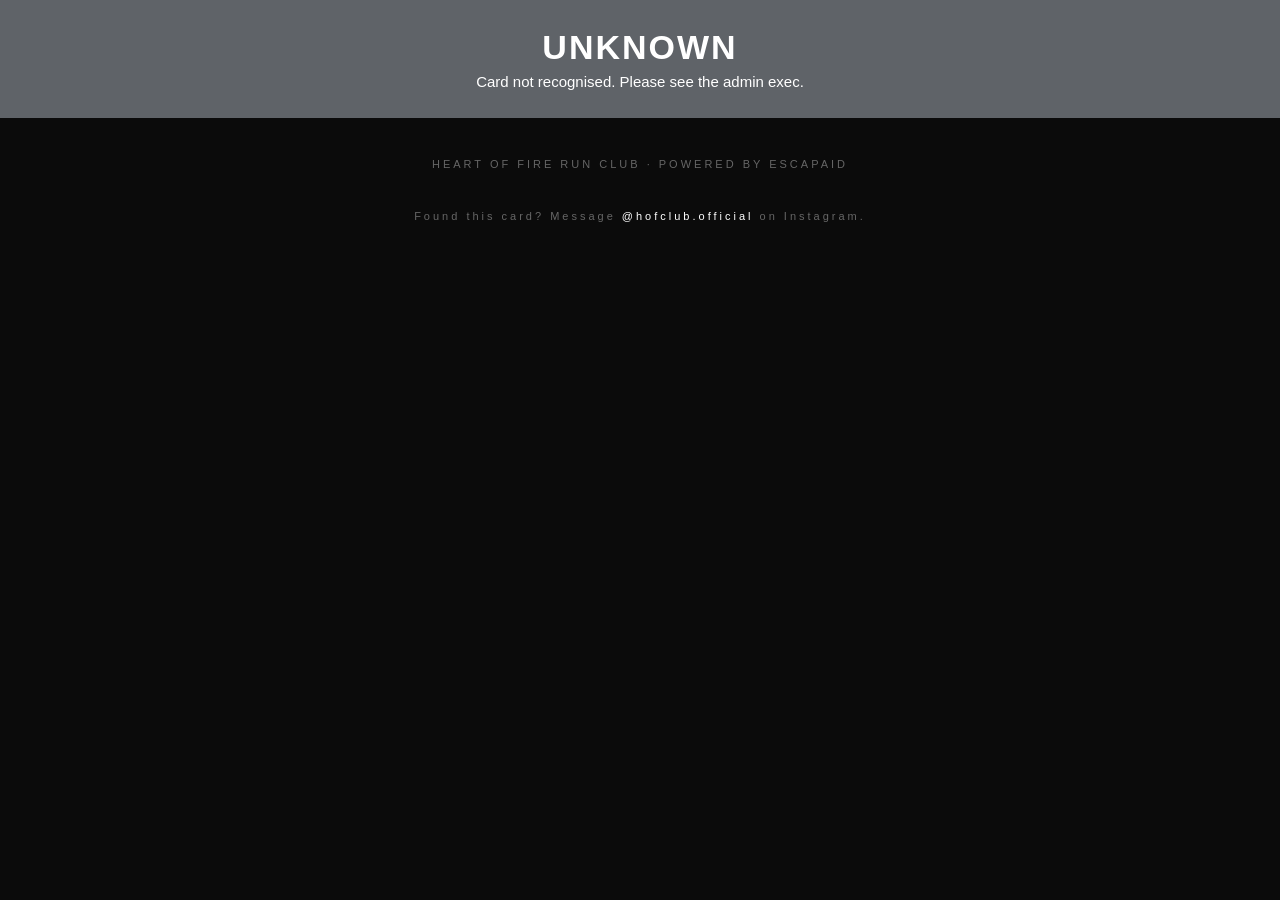
<file: index.html>
<!DOCTYPE html>
<html lang="en">
<head>
<meta charset="utf-8">
<meta name="viewport" content="width=device-width, initial-scale=1">
<meta name="robots" content="noindex, nofollow">
<title>HOF Member Check</title>
<style>
  body{margin:0;font-family:Arial,Helvetica,sans-serif;background:#0b0b0b;color:#fff;text-align:center}
  .bar{background:#5f6368;padding:28px 16px;font-size:34px;font-weight:bold;letter-spacing:2px}
  .sub{font-size:15px;font-weight:normal;letter-spacing:0;margin-top:6px}
  img{width:220px;height:220px;object-fit:cover;border-radius:12px;margin-top:28px;border:3px solid #5f6368;display:none}
  .name{font-size:30px;font-weight:bold;margin-top:18px}
  .num{color:#aaa;margin-top:6px;font-size:16px}
  .badge{display:none;margin-top:14px;padding:6px 12px;border:1px solid #e10600;color:#ff4a3d;font-size:12px;letter-spacing:2px}
  .foot{color:#666;font-size:11px;letter-spacing:3px;margin:40px 16px}
</style>
</head>
<body>
  <div class="bar" id="bar">CHECKING<div class="sub" id="sub">One moment...</div></div>
  <img id="photo" alt="">
  <div class="name" id="name"></div>
  <div class="num" id="num"></div>
  <div class="badge" id="badge"></div>
  <div class="foot">HEART OF FIRE RUN CLUB · POWERED BY ESCAPAID</div>
  <div class="foot" style="margin-top:6px">Found this card? Message <span style="color:#fff">@hofclub.official</span> on Instagram.</div>

<script>
  // The HOF script's Web app URL (the /exec link). Only change this if the deployment link ever changes.
  var API_URL = 'https://script.google.com/macros/s/AKfycbzHBD01gUyM6oNEaT3wwxbyH5_n4590y8AdHduJ-TRCKZXuKxFt-5qaOXFMQ6krSAFNVQ/exec';

  var LOOK = {
    ACTIVE:   ['#1e8e3e', 'ACTIVE',   'Good to go'],
    INACTIVE: ['#d93025', 'INACTIVE', 'Membership not active. Please see the admin exec.'],
    PENDING:  ['#f29900', 'PENDING',  'Payment not verified yet. Please see the admin exec.'],
    UNKNOWN:  ['#5f6368', 'UNKNOWN',  'Card not recognised. Please see the admin exec.'],
    OFFLINE:  ['#5f6368', 'TRY AGAIN','Could not reach the member list. Check your signal and refresh.']
  };
  var BADGES = { FOUNDING: 'FOUNDING MEMBER', VOLUNTEER: 'TEAM · VOLUNTEER', EXEC: 'TEAM · EXEC', MEMBER: 'MEMBER' };

  function show(key, m) {
    var s = LOOK[key] || LOOK.UNKNOWN;
    var bar = document.getElementById('bar');
    bar.style.background = s[0];
    bar.firstChild.nodeValue = s[1];
    document.getElementById('sub').textContent = s[2];
    if (!m) return;
    var img = document.getElementById('photo');
    if (m.photo) { img.src = m.photo; img.style.borderColor = s[0]; img.style.display = 'inline-block'; }
    document.getElementById('name').textContent = m.first || '';
    document.getElementById('num').textContent = m.num || '';
    var b = BADGES[m.type];
    if (b) { var el = document.getElementById('badge'); el.textContent = b; el.style.display = 'inline-block'; }
  }

  var id = new URLSearchParams(location.search).get('id') || '';
  if (!id) {
    show('UNKNOWN');
  } else {
    // credentials 'omit' keeps Google sign-ins out of it, so it works on phones with several Google accounts
    fetch(API_URL + '?format=json&id=' + encodeURIComponent(id), { credentials: 'omit' })
      .then(function (r) { return r.json(); })
      .then(function (d) { if (d && d.found) show(LOOK[d.status] ? d.status : 'UNKNOWN', d); else show('UNKNOWN'); })
      .catch(function () { show('OFFLINE'); });
  }
</script>
</body>
</html>
</file>
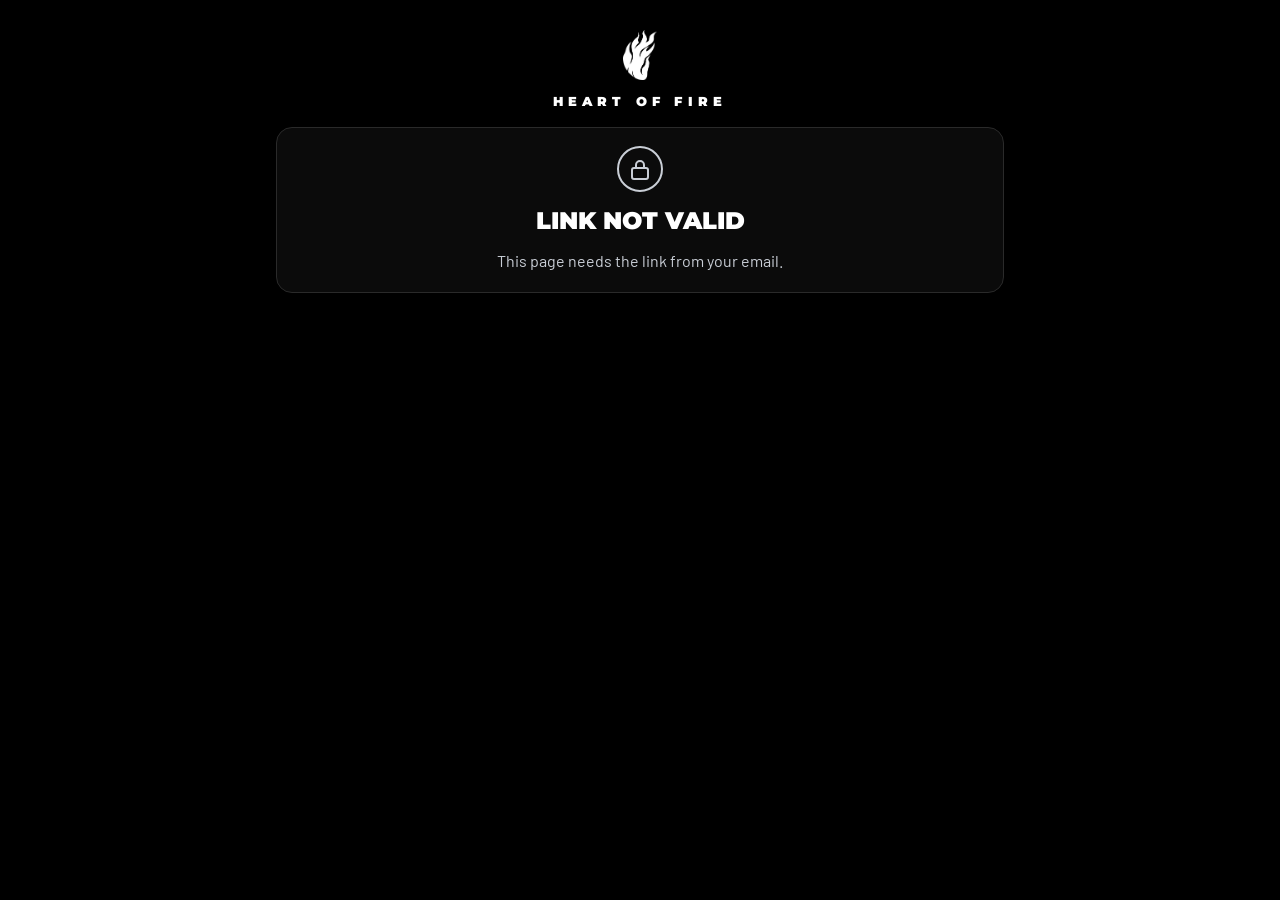
<file: confirm/index.html>
<!DOCTYPE html>
<html lang="en">
<head>
<meta charset="utf-8">
<meta name="viewport" content="width=device-width, initial-scale=1, viewport-fit=cover">
<meta name="robots" content="noindex, nofollow">
<title>HOF Email Confirm</title>
<link rel="preconnect" href="https://fonts.googleapis.com">
<link href="https://fonts.googleapis.com/css2?family=Montserrat:wght@600;800;900&family=Barlow:wght@400;500;600&display=swap" rel="stylesheet">
<link rel="stylesheet" href="../assets/hof.css">
<style>.brandtop{text-align:center;margin-top:10px}.brandtop img{width:34px}.brandtop div{font:900 13px Montserrat,Arial,sans-serif;letter-spacing:.4em;margin-top:10px}.spin{display:inline-block;width:14px;height:14px;border:2px solid #555;border-top-color:#fff;border-radius:50%;animation:sp 1s linear infinite}@keyframes sp{to{transform:rotate(360deg)}}</style>
</head>
<body>
<main>
  <div class="brandtop"><img src="../assets/flame-white.png" alt=""><div>HEART OF FIRE</div></div>
  <section class="panel gate" id="g"><p><span class="spin"></span></p></section>
</main>
<script src="../assets/hof.js"></script>
<script>
// The token comes after # so it never reaches a server log. It is cleared from the address bar straight away.
const T = location.hash.slice(1); history.replaceState(null, '', location.pathname);
const ic = '<div class="ic"><svg width="20" height="22" viewBox="0 0 20 22"><rect x="2" y="10" width="16" height="11" rx="2" fill="none" stroke="#C9CED6" stroke-width="2"/><path d="M6 10V7a4 4 0 0 1 8 0v3" fill="none" stroke="#C9CED6" stroke-width="2"/></svg></div>';
const box = (id, ph, l) => `<div class="pwrap pinw"><input class="pin" id="${id}" type="password" inputmode="numeric" maxlength="6" placeholder="${ph}" aria-label="${l}" autocomplete="off"><button type="button" class="eye" data-for="${id}" aria-label="Show PIN">Show</button></div>`;
const g = $('g');
function bad(m) { g.innerHTML = ic + '<h2>Link not valid</h2><p>' + esc(m) + '</p>'; }
if (!T) bad('This page needs the link from your email.');
else hofApi('confirmEmail', { token: T }).then(d => { g.innerHTML = ic + '<h2>Email confirmed</h2><p>Thanks, ' + esc(d.first) + '. HOF emails now go to this address.</p>'; }).catch(e => bad(e.message));
</script>
<script>
// The token comes after # so it never reaches a server log. It is cleared from the address bar straight away.
const T = location.hash.slice(1); history.replaceState(null, '', location.pathname);
const ic = '<div class="ic"><svg width="20" height="22" viewBox="0 0 20 22"><rect x="2" y="10" width="16" height="11" rx="2" fill="none" stroke="#C9CED6" stroke-width="2"/><path d="M6 10V7a4 4 0 0 1 8 0v3" fill="none" stroke="#C9CED6" stroke-width="2"/></svg></div>';
const box = (id, ph, l) => `<div class="pwrap pinw"><input class="pin" id="${id}" type="password" inputmode="numeric" maxlength="6" placeholder="${ph}" aria-label="${l}" autocomplete="off"><button type="button" class="eye" data-for="${id}" aria-label="Show PIN">Show</button></div>`;
const g = $('g');
function bad(m) { g.innerHTML = ic + '<h2>Link not valid</h2><p>' + esc(m) + '</p>'; }
if (!T) bad('This page needs the link from your email. Open your card, tap Specs, then Forgot PIN for a new one.');
else hofApi('pinInfo', { token: T }).then(d => {
  g.innerHTML = ic + `<h2>${d.kind === 'RESET' ? 'Set a new PIN' : 'Create your PIN'}</h2><p>Hi ${esc(d.first)}. Pick 4 to 6 numbers. Your phone remembers it, so you only type it once.</p>${box('p1', '••••', 'New PIN')}${box('p2', 'again', 'Repeat PIN')}<div class="err" id="err"></div><button class="btn" id="save">Save PIN</button>`;
  g.querySelectorAll('.eye').forEach(b => b.onclick = () => { const i = $(b.dataset.for); const s = i.type === 'password'; i.type = s ? 'text' : 'password'; b.textContent = s ? 'Hide' : 'Show'; });
  $('save').onclick = () => {
    const a = $('p1').value, b = $('p2').value;
    if (!/^\d{4,6}$/.test(a)) { $('err').textContent = 'Use 4 to 6 numbers.'; return; }
    if (a !== b) { $('err').textContent = "Those don't match. Try again."; return; }
    $('save').disabled = true;
    hofApi('pinSet', { token: T, pin: a }).then(r => {
      store('hofpin_' + r.cardId, a);
      g.innerHTML = ic + `<h2>You're in, ${esc(r.first)}</h2><p>Your PIN is set and this phone remembers it.</p><a class="btn" style="display:block;text-align:center;text-decoration:none" href="../card/?id=${encodeURIComponent(r.cardId)}#specs">Open my Specs</a>`;
    }).catch(e => { $('err').textContent = e.message; $('save').disabled = false; });
  };
}).catch(e => bad(e.message));
</script>
</body>
</html>
</file>
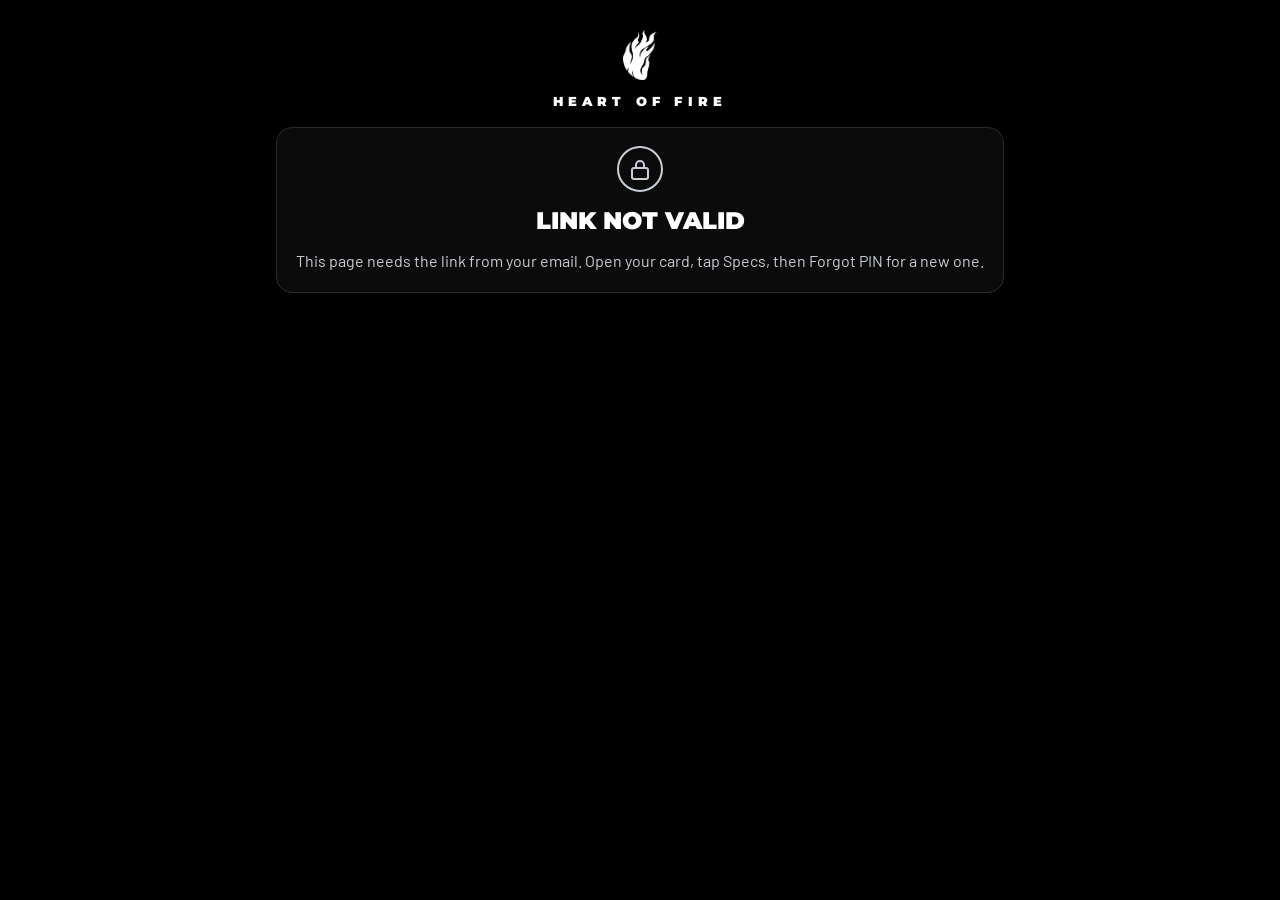
<file: pin/index.html>
<!DOCTYPE html>
<html lang="en">
<head>
<meta charset="utf-8">
<meta name="viewport" content="width=device-width, initial-scale=1, viewport-fit=cover">
<meta name="robots" content="noindex, nofollow">
<title>HOF Specs PIN</title>
<link rel="preconnect" href="https://fonts.googleapis.com">
<link href="https://fonts.googleapis.com/css2?family=Montserrat:wght@600;800;900&family=Barlow:wght@400;500;600&display=swap" rel="stylesheet">
<link rel="stylesheet" href="../assets/hof.css">
<style>.brandtop{text-align:center;margin-top:10px}.brandtop img{width:34px}.brandtop div{font:900 13px Montserrat,Arial,sans-serif;letter-spacing:.4em;margin-top:10px}.spin{display:inline-block;width:14px;height:14px;border:2px solid #555;border-top-color:#fff;border-radius:50%;animation:sp 1s linear infinite}@keyframes sp{to{transform:rotate(360deg)}}</style>
</head>
<body>
<main>
  <div class="brandtop"><img src="../assets/flame-white.png" alt=""><div>HEART OF FIRE</div></div>
  <section class="panel gate" id="g"><p><span class="spin"></span></p></section>
</main>
<script src="../assets/hof.js"></script>
<script>
// The token comes after # so it never reaches a server log. It is cleared from the address bar straight away.
const T = location.hash.slice(1); history.replaceState(null, '', location.pathname);
const ic = '<div class="ic"><svg width="20" height="22" viewBox="0 0 20 22"><rect x="2" y="10" width="16" height="11" rx="2" fill="none" stroke="#C9CED6" stroke-width="2"/><path d="M6 10V7a4 4 0 0 1 8 0v3" fill="none" stroke="#C9CED6" stroke-width="2"/></svg></div>';
const box = (id, ph, l) => `<div class="pwrap pinw"><input class="pin" id="${id}" type="password" inputmode="numeric" maxlength="6" placeholder="${ph}" aria-label="${l}" autocomplete="off"><button type="button" class="eye" data-for="${id}" aria-label="Show PIN">Show</button></div>`;
const g = $('g');
function bad(m) { g.innerHTML = ic + '<h2>Link not valid</h2><p>' + esc(m) + '</p>'; }
if (!T) bad('This page needs the link from your email. Open your card, tap Specs, then Forgot PIN for a new one.');
else hofApi('pinInfo', { token: T }).then(d => {
  g.innerHTML = ic + `<h2>${d.kind === 'RESET' ? 'Set a new PIN' : 'Create your PIN'}</h2><p>Hi ${esc(d.first)}. Pick 4 to 6 numbers. Your phone remembers it, so you only type it once.</p>${box('p1', '••••', 'New PIN')}${box('p2', 'again', 'Repeat PIN')}<div class="err" id="err"></div><button class="btn" id="save">Save PIN</button>`;
  g.querySelectorAll('.eye').forEach(b => b.onclick = () => { const i = $(b.dataset.for); const s = i.type === 'password'; i.type = s ? 'text' : 'password'; b.textContent = s ? 'Hide' : 'Show'; });
  $('save').onclick = () => {
    const a = $('p1').value, b = $('p2').value;
    if (!/^\d{4,6}$/.test(a)) { $('err').textContent = 'Use 4 to 6 numbers.'; return; }
    if (a !== b) { $('err').textContent = "Those don't match. Try again."; return; }
    $('save').disabled = true;
    hofApi('pinSet', { token: T, pin: a }).then(r => {
      store('hofpin_' + r.cardId, a);
      g.innerHTML = ic + `<h2>You're in, ${esc(r.first)}</h2><p>Your PIN is set and this phone remembers it.</p><a class="btn" style="display:block;text-align:center;text-decoration:none" href="../card/?id=${encodeURIComponent(r.cardId)}#specs">Open my Specs</a>`;
    }).catch(e => { $('err').textContent = e.message; $('save').disabled = false; });
  };
}).catch(e => bad(e.message));
</script>
</body>
</html>
</file>
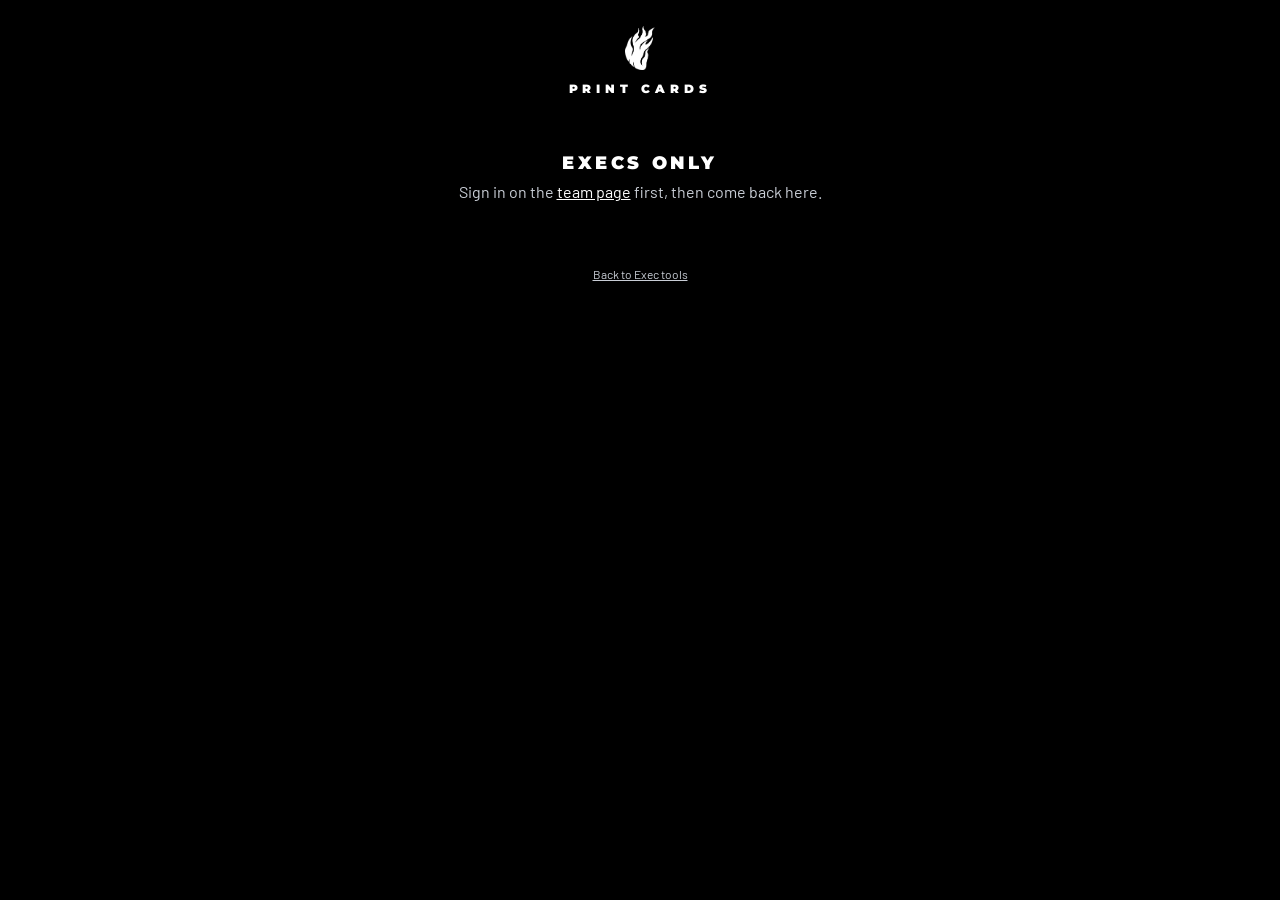
<file: print/index.html>
<!DOCTYPE html>
<html lang="en">
<head>
<meta charset="utf-8">
<meta name="viewport" content="width=device-width, initial-scale=1, viewport-fit=cover">
<meta name="robots" content="noindex, nofollow">
<title>HOF Print Cards</title>
<link rel="preconnect" href="https://fonts.googleapis.com">
<link href="https://fonts.googleapis.com/css2?family=Montserrat:wght@600;800;900&family=Barlow:wght@400;500;600&display=swap" rel="stylesheet">
<link rel="stylesheet" href="../assets/hof.css">
<style>
  main{gap:16px;max-width:760px}
  .brandtop{text-align:center;margin-top:6px}.brandtop img{width:30px}.brandtop div{font:900 12px Montserrat,Arial,sans-serif;letter-spacing:.4em;margin-top:8px}
  .msg{text-align:center;padding:40px 16px;color:var(--chrome)}
  .msg b{display:block;color:#fff;font:900 18px Montserrat,Arial,sans-serif;letter-spacing:.2em;margin-bottom:8px}
  .people label{display:flex;gap:12px;align-items:center;border:1px solid #2a2a2a;border-radius:10px;padding:12px;margin-top:8px;background:#121212;cursor:pointer}
  .people input{width:18px;height:18px;accent-color:#E8382A}
  .people span{color:var(--chrome);font-size:12px;margin-left:auto}
  .row3{display:flex;gap:8px;margin-top:12px;flex-wrap:wrap}.row3>*{flex:1}
  .small{font-size:12px;color:var(--mute);margin-top:8px;line-height:1.5}
  .okmsg{color:#3DDC84;font-size:14px;margin-top:10px}
  .imgs{display:grid;grid-template-columns:repeat(auto-fill,minmax(150px,1fr));gap:10px;margin-top:12px}
  .imgs figure{margin:0;border:1px solid #2a2a2a;border-radius:10px;padding:8px;text-align:center}
  .imgs img{width:100%;border-radius:6px;display:block}
  .imgs figcaption{font-size:11px;color:var(--chrome);margin:6px 0}
  /* print sheet: credit-card size 85.6 x 54 mm with crop marks */
  .sheet{display:none}
  .cell{position:relative;width:85.6mm;height:54mm;margin:6mm}
  .cell .card{width:85.6mm;border-radius:0}
  .cell::before,.cell::after,.cell i::before,.cell i::after{content:"";position:absolute;border:0 solid #000}
  .cell::before{left:-5mm;top:0;width:4mm;border-top-width:.2mm}
  .cell::after{right:-5mm;top:0;width:4mm;border-top-width:.2mm}
  .cell i::before{top:-5mm;left:0;height:4mm;border-left-width:.2mm}
  .cell i::after{top:-5mm;right:0;height:4mm;border-right-width:.2mm}
  .cell b{position:absolute;inset:0;pointer-events:none}
  .cell b::before{content:"";position:absolute;left:0;bottom:-5mm;height:4mm;border-left:.2mm solid #000}
  .cell b::after{content:"";position:absolute;right:0;bottom:-5mm;height:4mm;border-right:.2mm solid #000}
  .cell u{position:absolute;right:-5mm;bottom:0;width:4mm;border-bottom:.2mm solid #000}
  .cell s{position:absolute;left:-5mm;bottom:0;width:4mm;border-bottom:.2mm solid #000}
  .grid{display:grid;grid-template-columns:repeat(2,97.6mm);justify-content:center}
  .page{break-after:page;padding-top:4mm}
  .page h6{font:600 8pt Barlow,Arial,sans-serif;color:#000;margin:0 0 2mm;text-align:center}
  .back .grid{direction:rtl}.back .cell{direction:ltr}
  @page{size:A4;margin:8mm}
  @media print{
    html,body{background:#fff!important}
    main{display:none!important}
    .sheet{display:block}
    *{-webkit-print-color-adjust:exact;print-color-adjust:exact}
    .card:not(.print) .lc .xsheen,.card:not(.print) .lc .xbar::before{animation:none}
  }
</style>
</head>
<body>
<main>
  <div class="brandtop"><img src="../assets/flame-white.png" alt=""><div>PRINT CARDS</div></div>
  <div class="msg" id="msg"><b>LOADING</b>One moment...</div>
  <section class="panel" id="pick" hidden>
    <div class="eyebrow">Ticked for printing in the Register</div>
    <div class="people" id="people"></div>
    <p class="small">Prints at true card size (85.6 × 54 mm) with crop marks: fronts on one page, backs on the next, mirrored for double-sided printing. Set the printer to 100% scale (not "fit to page"). Printed cards never show a level.</p>
    <div class="row3"><button class="btn" id="pr">Print</button></div>
    <div class="row3"><button class="ghostbtn" id="img">Save 300 dpi images</button><button class="ghostbtn" id="done">Mark as printed</button></div>
    <div id="out"></div>
  </section>
  <p class="small" style="text-align:center"><a href="../team/#exec" style="color:var(--chrome)">Back to Exec tools</a></p>
</main>
<div class="sheet" id="sheet"></div>
<script src="../assets/hof.js"></script>
<script>
let S = null; try { S = JSON.parse(store('hofteam') || 'null'); } catch (e) {}
let PEOPLE = [];
const sel = () => PEOPLE.filter(p => { const c = document.querySelector(`[data-id="${CSS.escape(p.id)}"]`); return c && c.checked; });
function fail(t, m) { $('msg').hidden = false; $('msg').innerHTML = '<b>' + esc(t) + '</b>' + m; }
if (!S || !S.exec) fail('EXECS ONLY', 'Sign in on the <a href="../team/" style="color:#fff">team page</a> first, then come back here.');
else hofApi('printList', { token: S.token }).then(d => {
  PEOPLE = d.people;
  $('msg').hidden = true; $('pick').hidden = false;
  if (!PEOPLE.length) { $('people').innerHTML = '<p class="small">No one is ticked. Tick "Print card" on their row in the Register, then tap Check again.</p><div class="row3"><button class="btn" onclick="location.reload()">Check again</button></div>'; ['pr', 'img', 'done'].forEach(k => $(k).closest('.row3').hidden = true); document.querySelector('#pick > .small').hidden = true; return; }
  $('people').innerHTML = PEOPLE.map(p => `<label><input type="checkbox" data-id="${esc(p.id)}" checked><b>${esc(p.full)}</b><span>${esc(p.num)} · ${esc(p.type.toLowerCase())}</span></label>`).join('');
}).catch(e => fail('COULD NOT LOAD', esc(e.message)));

function build(list) {
  const cards = list.map(p => hofCard({ type: p.type, first: p.first, num: p.num, photo: p.photo, founding: p.founding, role: p.role, rank: -1, id: p.id }, { print: true }));
  const pages = [];
  for (let i = 0; i < cards.length; i += 8) {
    const chunk = cards.slice(i, i + 8);
    const cell = h => `<div class="cell"><i></i><b></b><u></u><s></s>${h}</div>`;
    pages.push(`<div class="page"><h6>HOF cards · fronts · sheet ${i / 8 + 1}</h6><div class="grid">${chunk.map(c => cell(c.front)).join('')}</div></div>`);
    pages.push(`<div class="page back"><h6>HOF cards · backs · sheet ${i / 8 + 1}</h6><div class="grid">${chunk.map(c => cell(c.back)).join('')}</div></div>`);
  }
  $('sheet').innerHTML = pages.join('');
  return cards;
}
$('pr').onclick = () => { const l = sel(); if (!l.length) return; build(l); setTimeout(() => window.print(), 600); };
// Phones and iPads only allow one download per tap, so the images are made first,
// then shown here with a Save all button (share sheet) and a Save button for each one.
let FILES = [];
$('img').onclick = () => {
  const l = sel(); if (!l.length) return;
  $('out').innerHTML = '<p class="small">Making images...</p>';
  const go = () => {
    const box = document.createElement('div'); box.style.cssText = 'position:fixed;left:-9999px;top:0;width:1012px';
    document.body.appendChild(box);
    FILES = [];
    let chain = Promise.resolve();
    l.forEach(p => {
      const c = hofCard({ type: p.type, first: p.first, num: p.num, photo: p.photo, founding: p.founding, role: p.role, rank: -1, id: p.id }, { print: true });
      [['front', c.front], ['back', c.back]].forEach(([side, html]) => chain = chain.then(() => {
        box.innerHTML = html;
        return html2canvas(box.firstElementChild, { backgroundColor: null, scale: 1, useCORS: true }).then(cv => new Promise(res => cv.toBlob(b => {
          FILES.push(new File([b], p.num + '-' + side + '.png', { type: 'image/png' })); res();
        }, 'image/png')));
      }));
    });
    chain.then(() => {
      box.remove();
      const urls = FILES.map(f => URL.createObjectURL(f));
      $('out').innerHTML = `<div class="okmsg">Made ${FILES.length} images (1012 × 638 px, 300 dpi at card size).</div>
        <div class="row3"><button class="btn" id="saveAll">Save all ${FILES.length}</button></div>
        <div class="imgs">${FILES.map((f, i) => `<figure><img src="${urls[i]}" alt="${esc(f.name)}"><figcaption>${esc(f.name)}</figcaption><button class="ghostbtn" data-i="${i}">Save</button></figure>`).join('')}</div>
        <p class="small">On iPhone or iPad, Save all opens the share sheet: choose Save ${FILES.length} Images. You can also press and hold any card to save it.</p>`;
      const one = i => { const a = document.createElement('a'); a.href = urls[i]; a.download = FILES[i].name; document.body.appendChild(a); a.click(); a.remove(); };
      $('saveAll').onclick = () => {
        if (navigator.canShare && navigator.canShare({ files: FILES })) navigator.share({ files: FILES, title: 'HOF cards' }).catch(() => {});
        else FILES.forEach((f, i) => setTimeout(() => one(i), i * 400));
      };
      $('out').querySelectorAll('[data-i]').forEach(b => b.onclick = () => one(+b.dataset.i));
    }).catch(e => { box.remove(); $('out').innerHTML = '<p class="err">' + esc(e.message) + '</p>'; });
  };
  if (window.html2canvas) go(); else { const s = document.createElement('script'); s.src = 'https://cdnjs.cloudflare.com/ajax/libs/html2canvas/1.4.1/html2canvas.min.js'; s.onload = go; s.onerror = () => { $('out').innerHTML = '<p class="err">Image maker could not load. Use Print instead.</p>'; }; document.head.appendChild(s); }
};
$('done').onclick = () => {
  const l = sel(); if (!l.length) return;
  $('done').disabled = true;
  hofApi('printed', { token: S.token, ids: l.map(p => p.id) }).then(r => {
    $('out').innerHTML = `<div class="okmsg">Marked ${r.done} as printed. Their "Print card" tick is cleared and today's date is in "Printed".</div>`;
    l.forEach(p => { const c = document.querySelector(`[data-id="${CSS.escape(p.id)}"]`); if (c) c.closest('label').remove(); });
  }).catch(e => { $('out').innerHTML = '<p class="err">' + esc(e.message) + '</p>'; }).finally(() => { $('done').disabled = false; });
};
</script>
</body>
</html>
</file>
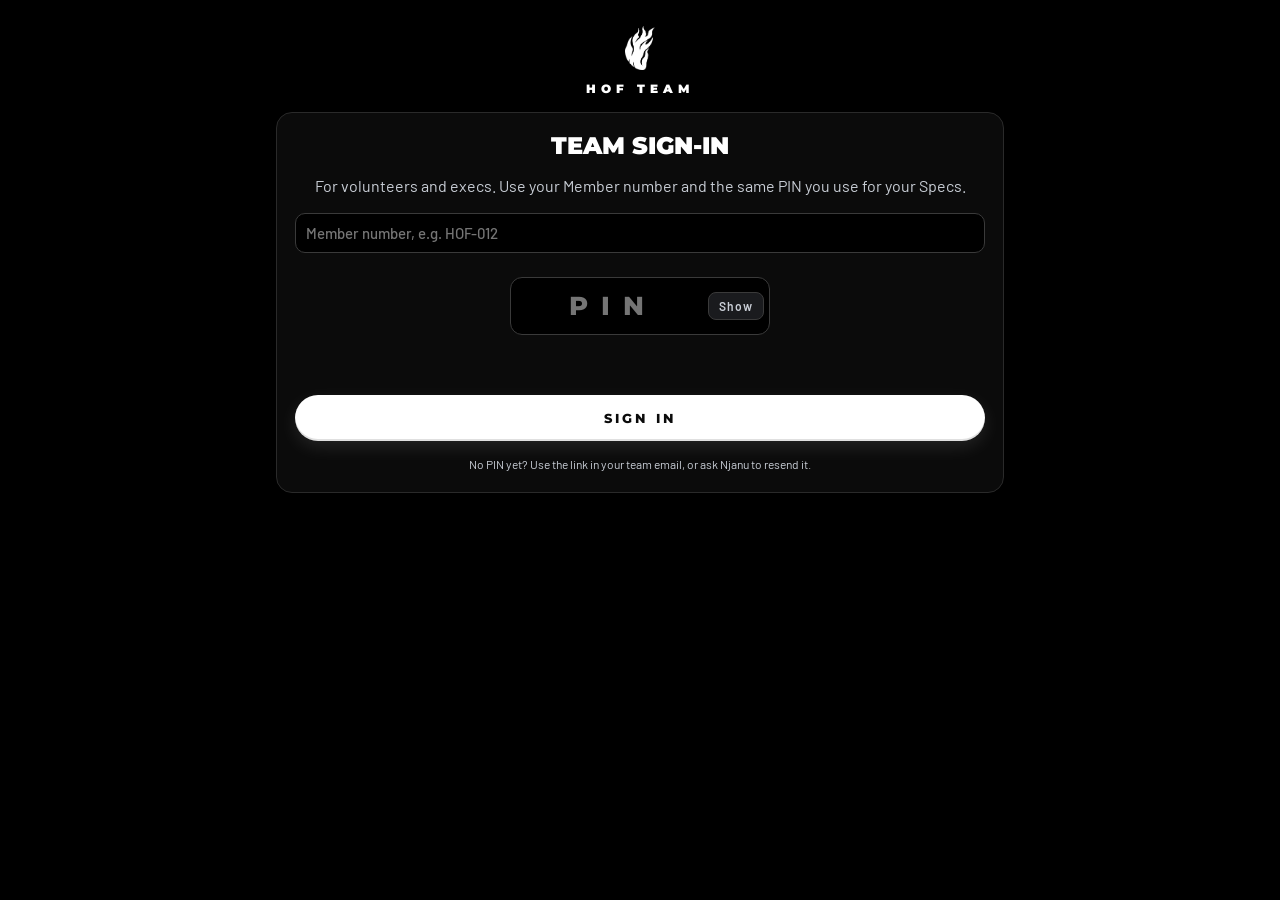
<file: team/index.html>
<!DOCTYPE html>
<html lang="en">
<head>
<meta charset="utf-8">
<meta name="viewport" content="width=device-width, initial-scale=1, viewport-fit=cover">
<meta name="robots" content="noindex, nofollow">
<title>HOF Team</title>
<link rel="preconnect" href="https://fonts.googleapis.com">
<link href="https://fonts.googleapis.com/css2?family=Montserrat:wght@600;800;900&family=Barlow:wght@400;500;600&display=swap" rel="stylesheet">
<link rel="stylesheet" href="../assets/hof.css">
<style>
  main{gap:16px}
  .brandtop{text-align:center;margin-top:6px}.brandtop img{width:30px}.brandtop div{font:900 12px Montserrat,Arial,sans-serif;letter-spacing:.4em;margin-top:8px}
  #tabs{display:flex;gap:4px}#tabs button{flex:1;min-width:0}#tabs button[hidden]{display:none}
  .who{display:flex;justify-content:space-between;align-items:center;font-size:14px;color:var(--chrome)}
  .who b{color:#fff}
  .cam{position:relative;border-radius:16px;overflow:hidden;background:#000;aspect-ratio:1/1;border:1px solid #2a2a2a}
  .cam video{width:100%;height:100%;object-fit:cover;display:block}
  .cam .aim{position:absolute;inset:18%;border:2px solid rgba(255,255,255,.85);border-radius:14px;box-shadow:0 0 0 999px rgba(0,0,0,.35)}
  .cam .hint{position:absolute;left:0;right:0;bottom:12px;text-align:center;font-size:13px;color:#fff;text-shadow:0 1px 4px #000}
  .person{display:flex;gap:14px;align-items:center}
  .person img,.person .ph{width:74px;height:90px;border-radius:12px;object-fit:cover;border:2px solid var(--chrome);background:#1a1a1a;flex-shrink:0}
  .person .nm{font:900 22px Montserrat,Arial,sans-serif;line-height:1.05}
  .person .sm{font-size:13px;color:var(--chrome);margin-top:4px;line-height:1.45}
  .st{display:inline-block;font:800 11px Montserrat,Arial,sans-serif;letter-spacing:.14em;padding:4px 9px;border-radius:20px;margin-top:6px}
  .st.ACTIVE{background:rgba(61,220,132,.15);color:#3DDC84}.st.PENDING{background:rgba(255,193,7,.15);color:#ffc107}.st.INACTIVE,.st.UNKNOWN{background:rgba(232,56,42,.15);color:#E8382A}
  .acts{display:grid;grid-template-columns:repeat(auto-fit,minmax(90px,1fr));gap:8px;margin-top:14px}
  .acts button{border:1px solid #3a3a3a;background:#141414;color:#fff;font:800 12px Montserrat,Arial,sans-serif;letter-spacing:.14em;padding:14px 8px;border-radius:12px;cursor:pointer}
  .acts button.sel{background:#fff;color:#0B0B0B;border-color:#fff}
  .acts button.busy{background:#2a2a2a;border-color:#fff}
  .acts button:disabled{opacity:.4}
  .okmsg{color:#3DDC84;font-size:14px;margin-top:10px}.warn{color:#ffc107;font-size:13px;margin-top:8px}
  .list{display:flex;flex-direction:column;gap:6px;margin-top:8px}
  .list button{display:flex;justify-content:space-between;gap:10px;text-align:left;border:1px solid #2a2a2a;background:#121212;color:#fff;padding:12px;border-radius:10px;font:500 14px Barlow,Arial,sans-serif;cursor:pointer}
  .list button span{color:var(--chrome);font-size:12px}
  .grid2{display:grid;grid-template-columns:1fr 1fr;gap:10px}
  .form label{display:block;font-size:12px;letter-spacing:.14em;text-transform:uppercase;color:var(--chrome);margin:12px 0 6px}
  .fld{width:100%}
  select.fld{appearance:none;-webkit-appearance:none}
  .item{border:1px solid #2a2a2a;border-radius:12px;padding:12px;margin-top:10px;background:#111}
  .item .t{font:800 14px Montserrat,Arial,sans-serif}
  .item .s{font-size:13px;color:var(--chrome);margin-top:4px;line-height:1.45}
  .item .flag{font-size:13px;color:#ffc107;margin-top:6px}
  .row3{display:flex;gap:8px;margin-top:10px;flex-wrap:wrap}
  .row3 .ghostbtn{flex:1}
  .pulse{display:grid;grid-template-columns:1fr 1fr;gap:10px;margin-top:12px}
  .pulse div{border:1px solid #2a2a2a;border-radius:12px;padding:12px}
  .pulse b{display:block;font:900 26px Montserrat,Arial,sans-serif}
  .pulse span{font-size:12px;color:var(--chrome)}
  .small{font-size:12px;color:var(--mute);margin-top:8px;line-height:1.5}
  a.lnk{color:var(--chrome)}
  .spin{display:inline-block;width:14px;height:14px;border:2px solid #555;border-top-color:#fff;border-radius:50%;animation:sp 1s linear infinite;vertical-align:middle}
  @keyframes sp{to{transform:rotate(360deg)}}
</style>
</head>
<body>
<main>
  <div class="brandtop"><img src="../assets/flame-white.png" alt=""><div>HOF TEAM</div></div>

  <!-- sign in -->
  <section class="panel gate" id="login" hidden>
    <h2>Team sign-in</h2>
    <p>For volunteers and execs. Use your Member number and the same PIN you use for your Specs.</p>
    <input class="fld" id="lnum" placeholder="Member number, e.g. HOF-012" autocomplete="username" autocapitalize="characters">
    <div class="pwrap pinw" style="margin-top:10px"><input class="pin" id="lpin" type="password" inputmode="numeric" maxlength="6" placeholder="PIN" autocomplete="current-password"><button type="button" class="eye" id="leye">Show</button></div>
    <div class="err" id="lerr"></div>
    <button class="btn" id="lgo" style="margin-top:14px">Sign in</button>
    <p class="small">No PIN yet? Use the link in your team email, or ask Njanu to resend it.</p>
  </section>

  <!-- signed in -->
  <section id="app" hidden style="display:flex;flex-direction:column;gap:16px">
    <div class="who"><span>Signed in as <b id="me"></b></span><button class="ghostbtn" id="out">Sign out</button></div>
    <div class="tabs" id="tabs"><button class="on" data-t="scan">SCAN</button><button data-t="res">RESULTS</button><button data-t="exec" id="execTab" hidden>EXEC</button></div>

    <!-- SCAN -->
    <div id="v-scan" style="display:flex;flex-direction:column;gap:14px">
      <div class="panel">
        <div class="eyebrow">Today's session</div>
        <div class="opts" id="sess" style="margin-top:10px"><button class="opt on" data-v="Training">Training night</button><button class="opt" data-v="Special Sunday">Special Sunday</button></div>
      </div>
      <div class="cam" id="cam" hidden><video id="vid" playsinline muted></video><div class="aim"></div><div class="hint">Point at the QR on the back of the card</div></div>
      <button class="btn" id="camBtn">Scan a card</button>
      <div class="panel" id="found" hidden></div>
      <div class="panel">
        <div class="eyebrow">No card on them?</div>
        <input class="fld" id="sq" placeholder="Type a name or HOF number" style="margin-top:10px">
        <div class="list" id="sres"></div>
      </div>
    </div>

    <!-- RESULTS -->
    <div id="v-res" hidden style="display:flex;flex-direction:column;gap:14px">
      <div class="panel form">
        <div class="eyebrow">Log a result</div>
        <label>Who</label>
        <input class="fld" id="rq" placeholder="Type a name or HOF number">
        <div class="list" id="rres"></div>
        <div id="rwho" class="okmsg" hidden></div>
        <label>What kind</label>
        <select class="fld" id="kind">
          <option value="BENCHMARK">Benchmark (first Tuesday)</option>
          <option value="SPRINT TRIAL">Sprint trial (first Thursday)</option>
          <option value="RACE">Race (road, 5K to marathon)</option>
          <option value="TRACK MEET">Track meet (100, 200 or 400 m)</option>
          <option value="CHALLENGE">Challenge Day</option>
          <option value="HIKE">Hike or trail day</option>
        </select>
        <div id="evWrap"><label>Distance or event</label><select class="fld" id="ev"></select></div>
        <div id="tWrap"><label>Official time</label><input class="fld" id="tm" inputmode="decimal" autocomplete="off"></div>
        <div class="grid2">
          <div><label>Date</label><input class="fld" id="dt" type="date"></div>
          <div><label>Place (optional)</label><input class="fld" id="pl" inputmode="numeric" placeholder="e.g. 2"></div>
        </div>
        <div id="raceWrap" hidden>
          <label>Run with the team?</label>
          <div class="opts" id="team"><button class="opt on" data-v="TEAM">With the team</button><button class="opt" data-v="SOLO">On their own</button></div>
          <label>Race or meet name</label>
          <input class="fld" id="rn" placeholder="e.g. UWI Half Marathon 2027">
          <label>Proof of the official result</label>
          <input class="fld" id="pf" placeholder="Official results link (or add a screenshot below)">
          <div class="row3"><label class="ghostbtn" style="text-align:center;margin:0;cursor:pointer">Add screenshot<input type="file" id="pfImg" accept="image/*" hidden></label></div>
          <div class="small" id="pfNote">Watch, Strava or app screens don't count. It must show name or bib, race, date, distance and official time.</div>
        </div>
        <div class="err" id="rerr"></div>
        <button class="btn" id="rgo" style="margin-top:16px">Log result</button>
        <div id="rdone"></div>
      </div>
    </div>

    <!-- EXEC -->
    <div id="v-exec" hidden style="display:flex;flex-direction:column;gap:14px">
      <div class="panel">
        <div class="eyebrow">Needs check</div>
        <div id="pend"><p class="small"><span class="spin"></span></p></div>
      </div>
      <div class="panel">
        <div class="eyebrow">Profiles to complete</div>
        <div id="gaps"></div>
      </div>
      <div class="panel form">
        <div class="eyebrow">Edit a member</div>
        <input class="fld" id="eq" placeholder="Type a name or HOF number" style="margin-top:10px">
        <div class="list" id="eres"></div>
        <div id="edit"></div>
      </div>
      <div class="panel form">
        <div class="eyebrow">Club pulse</div>
        <p class="small">Club totals for this cycle. Needs the team password (case-sensitive).</p>
        <div class="pwrap"><input class="fld" id="tpw" type="password" placeholder="Team password" autocomplete="off"></div>
        <div class="err" id="perr"></div>
        <button class="btn" id="pgo" style="margin-top:12px">Show pulse</button>
        <div id="pulse"></div>
      </div>
      <div class="panel">
        <div class="eyebrow">More</div>
        <div class="row3"><a class="ghostbtn" href="../print/" style="text-align:center;text-decoration:none">Print cards</a><a class="ghostbtn" id="guide" target="_blank" rel="noopener" style="text-align:center;text-decoration:none">Team guide</a></div>
      </div>
    </div>
  </section>
</main>
<script src="../assets/hof.js"></script>
<script>
let S = null; try { S = JSON.parse(store('hofteam') || 'null'); } catch (e) {}
const today = () => { const d = new Date(Date.now() - 4 * 3600e3); return d.toISOString().slice(0, 10); };
const EVS = { BENCHMARK: ['1.6 km', '3 km', '5 km'], 'SPRINT TRIAL': ['100 m', '200 m', '400 m'], 'TRACK MEET': ['100 m', '200 m', '400 m'], RACE: ['5 km', '10K', 'Half', 'Marathon'] };
const EVNAME = { '5 km': '5K', Half: 'Half marathon' };
const PH = { '100 m': '13.4', '200 m': '27.9', '400 m': '1:05.3', '1.6 km': '7:45', '3 km': '15:20', '5 km': '24:30', '10K': '0:52:30', Half: '1:58:00', Marathon: '4:15:00' };
const call = (a, d) => hofApi(a, Object.assign({ token: S && S.token }, d || {})).catch(e => { if (/sign in again/i.test(e.message)) { signOut(); } throw e; });
function opts(el, cb) { el.querySelectorAll('.opt').forEach(b => b.onclick = () => { el.querySelectorAll('.opt').forEach(x => x.classList.toggle('on', x === b)); cb && cb(b.dataset.v); }); }
const val = el => (el.querySelector('.opt.on') || {}).dataset.v;
function signOut() { store('hofteam', null); S = null; stopCam(); show(); }

// ---------- sign in ----------
$('leye').onclick = () => { const i = $('lpin'); const s = i.type === 'password'; i.type = s ? 'text' : 'password'; $('leye').textContent = s ? 'Hide' : 'Show'; };
$('lgo').onclick = () => {
  $('lerr').textContent = ''; $('lgo').disabled = true;
  hofApi('teamLogin', { num: $('lnum').value.trim(), pin: $('lpin').value.trim() }).then(d => {
    S = { token: d.token, first: d.first, exec: d.exec, guide: d.guide }; store('hofteam', JSON.stringify(S)); $('lpin').value = ''; show();
  }).catch(e => { $('lerr').textContent = e.message; }).finally(() => { $('lgo').disabled = false; });
};
$('lpin').onkeydown = e => { if (e.key === 'Enter') $('lgo').click(); };
$('out').onclick = signOut;

function show() {
  $('login').hidden = !!S; $('app').hidden = !S;
  if (!S) return;
  $('me').textContent = S.first; $('execTab').hidden = !S.exec;
  if (S.guide) $('guide').href = S.guide; else $('guide').hidden = true;
  tab(location.hash === '#exec' && S.exec ? 'exec' : location.hash === '#results' ? 'res' : 'scan');
}
document.querySelectorAll('#tabs button').forEach(b => b.onclick = () => tab(b.dataset.t));
function tab(t) {
  document.querySelectorAll('#tabs button').forEach(b => b.classList.toggle('on', b.dataset.t === t));
  ['scan', 'res', 'exec'].forEach(k => $('v-' + k).hidden = k !== t);
  history.replaceState(null, '', location.pathname + (t === 'scan' ? '' : '#' + (t === 'res' ? 'results' : 'exec')));
  if (t !== 'scan') stopCam();
  if (t === 'exec') loadExec();
}

// ---------- search helper ----------
function searcher(input, out, pick) {
  let tm;
  input.oninput = () => { clearTimeout(tm); const q = input.value.trim(); if (q.length < 2) { out.innerHTML = ''; return; }
    tm = setTimeout(() => call('search', { q }).then(d => {
      out.innerHTML = d.people.length ? d.people.map(p => `<button data-id="${esc(p.id)}"><b>${esc(p.name)}</b><span>${esc(p.num)} · ${esc(p.status)}</span></button>`).join('') : '<p class="small">No one found.</p>';
      out.querySelectorAll('button').forEach(b => b.onclick = () => { out.innerHTML = ''; input.value = ''; pick(b.dataset.id, d.people.find(p => p.id === b.dataset.id)); });
    }).catch(e => { out.innerHTML = '<p class="err">' + esc(e.message) + '</p>'; }), 300); };
}

// ---------- SCAN ----------
opts($('sess'));
let stream = null, raf = null, det = null;
function idFrom(text) { const m = String(text).match(/[?&]id=([^&#\s]+)/); return m ? decodeURIComponent(m[1]) : (/^[A-Za-z0-9_-]{6,}$/.test(text) ? text : ''); }
function stopCam() { if (raf) cancelAnimationFrame(raf); raf = null; if (stream) stream.getTracks().forEach(t => t.stop()); stream = null; $('cam').hidden = true; $('camBtn').textContent = 'Scan a card'; }
function loadJsQR() { return window.jsQR ? Promise.resolve() : new Promise((res, rej) => { const s = document.createElement('script'); s.src = 'https://cdn.jsdelivr.net/npm/jsqr@1.4.0/dist/jsQR.min.js'; s.onload = res; s.onerror = () => rej(new Error('Scanner could not load. Use the name search below.')); document.head.appendChild(s); }); }
$('camBtn').onclick = async () => {
  if (stream) { stopCam(); return; }
  try {
    if ('BarcodeDetector' in window) { try { det = new BarcodeDetector({ formats: ['qr_code'] }); } catch (e) { det = null; } }
    if (!det) await loadJsQR();
    stream = await navigator.mediaDevices.getUserMedia({ video: { facingMode: 'environment' }, audio: false });
    const v = $('vid'); v.srcObject = stream; await v.play();
    $('cam').hidden = false; $('camBtn').textContent = 'Stop camera'; $('found').hidden = true;
    const cv = document.createElement('canvas'), cx = cv.getContext('2d', { willReadFrequently: true });
    const tick = async () => {
      if (!stream) return;
      let txt = '';
      try {
        if (v.readyState >= 2) {
          if (det) { const r = await det.detect(v); if (r.length) txt = r[0].rawValue; }
          else { cv.width = v.videoWidth; cv.height = v.videoHeight; cx.drawImage(v, 0, 0); const im = cx.getImageData(0, 0, cv.width, cv.height); const r = jsQR(im.data, im.width, im.height, { inversionAttempts: 'dontInvert' }); if (r) txt = r.data; }
        }
      } catch (e) {}
      const id = txt && idFrom(txt);
      if (id) { if (navigator.vibrate) navigator.vibrate(60); stopCam(); person(id); return; }
      raf = requestAnimationFrame(tick);
    };
    tick();
  } catch (e) { stopCam(); alertBox(e.name === 'NotAllowedError' ? 'Camera blocked. Allow camera access for this page in your browser settings, or use the name search.' : e.message); }
};
function alertBox(m) { const f = $('found'); f.hidden = false; f.innerHTML = '<p class="err">' + esc(m) + '</p>'; }
searcher($('sq'), $('sres'), id => person(id));
function person(id) {
  const f = $('found'); f.hidden = false; f.innerHTML = '<p class="small"><span class="spin"></span> Checking card...</p>';
  call('scanInfo', { id }).then(p => {
    const active = String(p.status).toUpperCase() === 'ACTIVE';
    f.innerHTML = `<div class="person">${p.photo ? `<img src="${esc(p.photo)}" alt="">` : '<div class="ph"></div>'}<div><div class="nm">${esc(p.full)}</div>
      <div class="sm">${esc(p.num)} · ${esc(String(p.type).toLowerCase())}${p.focus ? ' · ' + esc(p.focus) + (p.event ? ' ' + esc(p.event) : '') : ''}<br>${p.group ? 'Group: ' + esc(p.group) + '<br>' : ''}${esc(p.rankName)}</div>
      <span class="st ${esc(String(p.status).toUpperCase())}">${esc(p.status)}</span></div></div>
      ${p.today.length ? `<div class="okmsg">Already today: ${p.today.map(esc).join(', ')}</div>` : ''}
      ${p.profileIncomplete ? '<div class="warn">Profile not complete. Remind them to finish it from their card link.</div>' : ''}
      ${active ? `<div class="acts"><button data-m="PRESENT">Present</button>${p.team ? '<button data-m="ON DUTY">On duty</button><button data-m="LEADING">Leading</button>' : ''}</div>` : '<div class="warn">Not active. Don\'t sign them in. Send them to the admin exec.</div>'}
      <div id="sdone"></div><div class="row3"><button class="ghostbtn" id="next">Next person</button></div>`;
    const btns = [...f.querySelectorAll('[data-m]')], lab = { PRESENT: 'Present', 'ON DUTY': 'On duty', LEADING: 'Leading' };
    const mark = m => btns.forEach(x => { x.classList.remove('busy'); x.classList.toggle('sel', x.dataset.m === m); x.textContent = (x.dataset.m === m ? '✓ ' : '') + lab[x.dataset.m]; });
    const already = btns.find(x => p.today.some(t => String(t).toUpperCase().indexOf(x.dataset.m) > -1)); if (already) mark(already.dataset.m);
    btns.forEach(b => b.onclick = () => {
      if (b.classList.contains('sel')) return;
      btns.forEach(x => { x.disabled = true; x.classList.remove('sel'); x.textContent = lab[x.dataset.m]; });
      b.classList.add('busy'); b.innerHTML = '<span class="spin"></span> Saving';
      $('sdone').innerHTML = '';
      call('scan', { id, mode: b.dataset.m, session: val($('sess')) }).then(r => {
        mark(b.dataset.m);
        $('sdone').innerHTML = `<div class="okmsg">${esc(r.first)} signed in: ${esc(r.mode.toLowerCase())} · ${esc(r.session.toLowerCase())}${r.result === 'UPDATED' ? ' (already signed in today, updated)' : ''}.</div>`;
      }).catch(e => { mark(''); $('sdone').innerHTML = '<p class="err">' + esc(e.message) + '</p>'; })
        .finally(() => btns.forEach(x => x.disabled = false));
    });
    $('next').onclick = () => { f.hidden = true; $('camBtn').click(); };
  }).catch(e => { f.innerHTML = '<p class="err">' + esc(e.message) + '</p>'; });
}

// ---------- RESULTS ----------
let RID = null, IMG = '';
searcher($('rq'), $('rres'), (id, p) => { RID = id; $('rwho').hidden = false; $('rwho').textContent = 'For ' + p.name + ' (' + p.num + ')'; });
$('dt').value = today();
function kindUI() {
  const k = $('kind').value, list = EVS[k];
  $('evWrap').hidden = $('tWrap').hidden = !list;
  if (list) { const cur = $('ev').value; $('ev').innerHTML = list.map(e => `<option value="${e}">${EVNAME[e] || e}</option>`).join(''); if (list.indexOf(cur) > -1) $('ev').value = cur; }
  $('raceWrap').hidden = !(k === 'RACE' || k === 'TRACK MEET');
  phUI();
}
function phUI() { $('tm').placeholder = 'e.g. ' + (PH[$('ev').value] || ''); }
$('kind').onchange = kindUI; $('ev').onchange = phUI; kindUI();
opts($('team'));
function shrink(file) { return new Promise((res, rej) => { const fr = new FileReader(); fr.onload = () => { const im = new Image(); im.onload = () => { const k = Math.min(1, 1600 / Math.max(im.width, im.height)); const c = document.createElement('canvas'); c.width = Math.round(im.width * k); c.height = Math.round(im.height * k); c.getContext('2d').drawImage(im, 0, 0, c.width, c.height); res(c.toDataURL('image/jpeg', .82)); }; im.onerror = () => rej(new Error('That image could not be read.')); im.src = fr.result; }; fr.readAsDataURL(file); }); }
$('pfImg').onchange = e => { const f = e.target.files[0]; if (!f) return; shrink(f).then(d => { IMG = d; $('pfNote').innerHTML = '<span class="ok2" style="color:#3DDC84">Screenshot added.</span> Watch, Strava or app screens don\'t count.'; }).catch(er => { $('rerr').textContent = er.message; }); };
$('rgo').onclick = () => {
  $('rerr').textContent = ''; $('rdone').innerHTML = '';
  if (!RID) { $('rerr').textContent = 'Pick who the result is for.'; return; }
  const k = $('kind').value, timed = !!EVS[k];
  if (timed && !$('tm').value.trim()) { $('rerr').textContent = 'Type the official time.'; return; }
  const race = k === 'RACE' || k === 'TRACK MEET';
  if (race && !$('pf').value.trim() && !IMG && val($('team')) === 'SOLO') { $('rerr').textContent = 'Races run on their own need the official results link or a screenshot.'; return; }
  $('rgo').disabled = true;
  call('logResult', { id: RID, kind: k, event: timed ? $('ev').value : '', time: $('tm').value.trim(), date: $('dt').value, place: $('pl').value.trim(),
    team: race ? val($('team')) : '', raceName: race ? $('rn').value.trim() : '', proof: race ? $('pf').value.trim() : '', proofImage: race ? IMG : '' }).then(r => {
    $('rdone').innerHTML = r.status === 'COUNTED' ? `<div class="okmsg">Logged for ${esc(r.first)}${r.time ? ': ' + esc(r.time) : ''}. It counts.</div>`
      : `<div class="warn">Logged for ${esc(r.first)}, held for an exec to check: ${esc(r.flag)}.</div>`;
    $('tm').value = ''; $('pl').value = ''; $('pf').value = ''; IMG = ''; $('pfImg').value = ''; $('pfNote').textContent = "Watch, Strava or app screens don't count. It must show name or bib, race, date, distance and official time.";
  }).catch(e => { $('rerr').textContent = e.message; }).finally(() => { $('rgo').disabled = false; });
};

// ---------- EXEC ----------
function loadExec() {
  $('pend').innerHTML = '<p class="small"><span class="spin"></span></p>';
  call('pending').then(d => {
    $('pend').innerHTML = d.results.length ? d.results.map(r => `<div class="item" data-rid="${esc(r.id)}"><div class="t">${esc(r.name)} · ${esc(r.event || r.kind)} ${esc(r.time)}</div>
      <div class="s">${esc(r.num)} · ${esc(r.date)} · ${esc(String(r.kind).toLowerCase())}${r.race ? ' · ' + esc(r.race) : ''}</div><div class="flag">${esc(r.flag)}</div>
      ${r.proof ? `<div class="s"><a class="lnk" href="${esc(r.proof)}" target="_blank" rel="noopener">Open proof</a></div>` : ''}
      <input class="fld" data-k="reason" placeholder="Reason (needed)" style="margin-top:10px">
      <input class="fld" data-k="time" placeholder="Correct time (only for Fix)" style="margin-top:8px">
      <div class="row3"><button class="ghostbtn" data-a="CONFIRM">Confirm</button><button class="ghostbtn" data-a="FIX">Fix</button><button class="ghostbtn" data-a="REJECT">Reject</button></div><div class="err"></div></div>`).join('')
      : '<p class="small">Nothing waiting. Every logged result has counted.</p>';
    $('pend').querySelectorAll('[data-a]').forEach(b => b.onclick = () => {
      const it = b.closest('.item'), er = it.querySelector('.err');
      const reason = it.querySelector('[data-k=reason]').value.trim(), time = it.querySelector('[data-k=time]').value.trim();
      if (!reason) { er.textContent = 'Add a reason first.'; return; }
      if (b.dataset.a === 'FIX' && !time) { er.textContent = 'Type the correct time to fix it.'; return; }
      b.disabled = true;
      call('resolve', { rid: it.dataset.rid, act: b.dataset.a, reason, time }).then(() => { it.innerHTML = `<div class="okmsg">Done: ${b.dataset.a.toLowerCase()}.</div>`; }).catch(e => { er.textContent = e.message; b.disabled = false; });
    });
    $('gaps').innerHTML = d.profiles.length ? '<p class="small">Active people still missing training focus or standards. Remind them, or fill it in under Edit a member.</p><div class="list">' + d.profiles.map(p => `<button data-id="${esc(p.id)}"><b>${esc(p.name)}</b><span>${esc(p.num)}</span></button>`).join('') + '</div>' : '<p class="small">Everyone active has a complete profile.</p>';
    $('gaps').querySelectorAll('button').forEach(b => b.onclick = () => openEdit(b.dataset.id));
  }).catch(e => { $('pend').innerHTML = '<p class="err">' + esc(e.message) + '</p>'; });
}
searcher($('eq'), $('eres'), id => openEdit(id));
const RK = RANKS.map((r, i) => i).filter(i => i <= 3);
function openEdit(id) {
  const box = $('edit'); box.innerHTML = '<p class="small"><span class="spin"></span></p>';
  box.scrollIntoView({ behavior: 'smooth', block: 'start' });
  call('member', { id }).then(m => {
    const sel = (k, list, cur) => `<select class="fld" data-k="${k}">${list.map(([v, t]) => `<option value="${esc(v)}"${String(v) === String(cur) ? ' selected' : ''}>${esc(t)}</option>`).join('')}</select>`;
    const pl = L => m.placed && m.placed[L] !== '' && m.placed[L] != null ? m.placed[L] : '';
    box.innerHTML = `<div class="item"><div class="t">${esc(m.full)}</div><div class="s">${esc(m.num)} · ${esc(String(m.type).toLowerCase())}</div>
      <label>Every change needs a reason</label><input class="fld" data-k="reason" placeholder="e.g. Member asked at session, confirmed in person">
      <label>Training focus</label>${sel('focus', [['', 'Not set'], ['sprint', 'Sprint'], ['middle', 'Middle distance'], ['long', 'Long distance']], m.focus || '')}
      ${sel('event', [['', 'Sprint event'], ['100 m', '100 m'], ['200 m', '200 m'], ['400 m', '400 m']], m.event || '')}
      <div class="row3"><button class="ghostbtn" data-f="focus">Save focus</button></div>
      <label>Time standards</label>${sel('sex', [['', 'Not set'], ['Male', "Men's"], ['Female', "Women's"]], m.sex || '')}<div class="row3"><button class="ghostbtn" data-f="sex">Save standards</button></div>
      <label>Starting placement (before their first result)</label>
      <div class="grid2">${sel('pladder', [['sprint', 'Sprint'], ['middle', 'Middle'], ['long', 'Long']], m.focus || 'middle')}${sel('prank', RK.map(i => [i, RANKS[i][2]]), pl(m.focus || 'middle') === '' ? 0 : pl(m.focus || 'middle'))}</div>
      <div class="row3"><button class="ghostbtn" data-f="placed">Save placement</button></div>
      <label>Name on card</label><div class="grid2"><input class="fld" data-k="full" value="${esc(m.full)}"><input class="fld" data-k="first" value="${esc(m.first)}" placeholder="Nickname"></div><div class="row3"><button class="ghostbtn" data-f="name">Save name</button></div>
      <label>Photo</label><div class="row3"><label class="ghostbtn" style="text-align:center;margin:0;cursor:pointer">Choose new photo<input type="file" data-k="photo" accept="image/*" hidden></label></div>
      <label>WhatsApp (now ${esc(m.whatsappMasked || 'not set')})</label><input class="fld" data-k="whatsapp" inputmode="tel" placeholder="New number"><div class="row3"><button class="ghostbtn" data-f="whatsapp">Save WhatsApp</button></div>
      <label>Email (now ${esc(m.emailMasked || 'not set')})</label><input class="fld" data-k="email" type="email" placeholder="New email. They confirm it from that inbox"><div class="row3"><button class="ghostbtn" data-f="email">Send confirm link</button></div>
      <div class="err" id="eerr"></div><div id="edone"></div></div>`;
    const g = k => box.querySelector(`[data-k="${k}"]`);
    const send = (field, value) => {
      $('eerr').textContent = ''; $('edone').innerHTML = '';
      const reason = g('reason').value.trim(); if (!reason) { $('eerr').textContent = 'Add a reason first.'; return; }
      call('edit', { id, field, value, reason }).then(() => { $('edone').innerHTML = `<div class="okmsg">Saved. It's in the Edits log.</div>`; }).catch(e => { $('eerr').textContent = e.message; });
    };
    g('pladder').onchange = () => { const v = pl(g('pladder').value); g('prank').value = v === '' ? 0 : v; };
    box.querySelectorAll('[data-f]').forEach(b => b.onclick = () => {
      const f = b.dataset.f;
      if (f === 'focus') send('focus', { focus: g('focus').value, event: g('event').value });
      else if (f === 'sex') send('sex', g('sex').value);
      else if (f === 'placed') send('placed', { ladder: g('pladder').value, rank: g('prank').value });
      else if (f === 'name') send('name', { full: g('full').value, first: g('first').value });
      else send(f, g(f).value.trim());
    });
    g('photo').onchange = e => { const f = e.target.files[0]; if (f) shrink(f).then(d => send('photo', d)); };
  }).catch(e => { box.innerHTML = '<p class="err">' + esc(e.message) + '</p>'; });
}
$('pgo').onclick = () => {
  $('perr').textContent = ''; $('pulse').innerHTML = '';
  call('pulse', { password: $('tpw').value }).then(p => {
    $('tpw').value = '';
    const b = (n, t) => `<div><b>${esc(n)}</b><span>${t}</span></div>`;
    $('pulse').innerHTML = `<p class="small">${esc(p.label)}</p><div class="pulse">${b(p.sessions, 'Sessions held')}${b(p.turnout, 'Average turnout')}${b(p.bench, 'Benchmarked')}${b(p.pbs, 'New PBs')}${b(p.newMembers, 'New members')}${b(p.volsUnder4, 'Volunteers under 4')}</div>`;
  }).catch(e => { $('perr').textContent = e.message; });
};

show();
</script>
</body>
</html>
</file>
<file: assets/hof.css>
:root{--bg:#000;--panel:#0B0B0B;--line:#2A2A2A;--fg:#fff;--chrome:#C9CED6;--mute:#8A8A8A;--red:#E8382A;--go:#35C27A;color-scheme:dark}
html,body{background:var(--bg);color:var(--fg);font-family:Barlow,Arial,sans-serif;margin:0}
*{box-sizing:border-box}
main{max-width:760px;margin:0 auto;padding-block:20px 56px;padding-left:max(16px,env(safe-area-inset-left,0px));padding-right:max(16px,env(safe-area-inset-right,0px));display:flex;flex-direction:column;gap:18px}
.tabs{display:grid;grid-template-columns:1fr 1fr;border:1px solid var(--line);border-radius:40px;padding:4px;max-width:340px;width:100%;margin:0 auto}
.tabs button{font-family:Montserrat,Arial,sans-serif;font-weight:800;font-size:13px;letter-spacing:.3em;padding:11px 0;border:0;border-radius:40px;background:none;color:var(--mute);cursor:pointer}
.tabs button.on{background:#fff;color:#0B0B0B}
.eyebrow{font-size:12px;letter-spacing:.3em;color:var(--mute);font-weight:500;text-transform:uppercase}
.mont{font-family:Montserrat,Arial,sans-serif}

/* ---------- level finishes (card, hero, share) ---------- */
.fin{position:relative;overflow:hidden;background:#0B0B0B;border:1px solid #2A2A2A}
.fin::before{content:"";position:absolute;inset:0;pointer-events:none}
.fin.lv-i{background:linear-gradient(135deg,#17181b 0%,#0c0c0d 55%,#111214 100%);border-color:#3a3d42}
.fin.lv-i::before{background:repeating-linear-gradient(115deg,rgba(255,255,255,.025) 0 1px,transparent 1px 7px)}
.fin.lv-a{background:#0a0a0a;border-color:transparent;background-clip:padding-box}
.fin.lv-a::before{background:repeating-linear-gradient(45deg,rgba(255,255,255,.03) 0 2px,transparent 2px 6px),repeating-linear-gradient(-45deg,rgba(255,255,255,.03) 0 2px,transparent 2px 6px)}
.fin.lv-a::after{content:"";position:absolute;inset:0;border-radius:inherit;padding:1px;background:linear-gradient(135deg,#C9CED6,#3a3d42 40%,#E8382A);-webkit-mask:linear-gradient(#000 0 0) content-box,linear-gradient(#000 0 0);-webkit-mask-composite:xor;mask-composite:exclude;pointer-events:none}
.fin.lv-h{background:radial-gradient(120% 70% at 50% 115%,rgba(232,56,42,.22),transparent 60%),#070707;border-color:transparent}
.fin.lv-h::before{background:linear-gradient(110deg,transparent 30%,rgba(255,255,255,.07) 45%,transparent 60%);background-size:250% 100%;animation:sheen 6s linear infinite}
.fin.lv-h::after{content:"";position:absolute;inset:0;border-radius:inherit;padding:1.5px;background:conic-gradient(from var(--a,0deg),#E8382A,#C9CED6,#fff,#C9CED6,#E8382A);-webkit-mask:linear-gradient(#000 0 0) content-box,linear-gradient(#000 0 0);-webkit-mask-composite:xor;mask-composite:exclude;animation:spin 8s linear infinite;pointer-events:none}
@property --a{syntax:'<angle>';inherits:false;initial-value:0deg}
@keyframes spin{to{--a:360deg}}@keyframes sheen{from{background-position:150% 0}to{background-position:-100% 0}}
@media (prefers-reduced-motion:reduce){.fin.lv-h::before,.fin.lv-h::after{animation:none}}
.fin>*{position:relative;z-index:1}
/* custom background image + legibility */
.fin.hasbg{background-size:cover;background-position:center}
.fin .scrim{position:absolute;inset:0;z-index:0;background:linear-gradient(180deg,rgba(0,0,0,.72) 0%,rgba(0,0,0,.25) 32%,rgba(0,0,0,.35) 55%,rgba(0,0,0,.88) 100%)}
.fin.hasbg .glass{background:rgba(10,10,10,.5);-webkit-backdrop-filter:blur(10px);backdrop-filter:blur(10px);border:1px solid rgba(255,255,255,.1);border-radius:12px}
.fin.hasbg .t{text-shadow:0 2px 14px rgba(0,0,0,.6)}

.pips{display:flex;gap:5px}
.pips i{width:16px;height:4px;border-radius:2px;background:#333}
.pips i.on{background:var(--chrome)}
.lv-a .pips i.on{background:#fff}
.lv-h .pips i.on{background:var(--red)}
.logo{width:22px;height:32px;object-fit:contain}

/* member card */
.card{width:100%;aspect-ratio:1012/638;container-type:inline-size;border-radius:3.2cqw}
.card *{--u:calc(100cqw / 1012)}
.cf{position:absolute;inset:0;display:flex;flex-direction:column;justify-content:space-between;padding:calc(48*var(--u)) calc(54*var(--u)) calc(40*var(--u))}
.row{display:flex;justify-content:space-between;align-items:center}
.hof{font-family:Montserrat,Arial,sans-serif;font-weight:800;font-size:calc(20*var(--u));letter-spacing:calc(4*var(--u))}
.club{font-size:calc(13*var(--u));letter-spacing:calc(5*var(--u));color:var(--red);font-weight:600;margin-top:calc(2*var(--u))}
.mid{display:flex;align-items:center;gap:calc(44*var(--u))}
.photo{width:calc(210*var(--u));height:calc(258*var(--u));border-radius:calc(18*var(--u));border:calc(3*var(--u)) solid var(--chrome);background:linear-gradient(160deg,#2a2b2e,#141416);flex-shrink:0;display:flex;align-items:flex-end;justify-content:center;overflow:hidden}
.lv-a .photo{border-color:#fff}.lv-h .photo{border-color:var(--red)}
.photo svg{width:72%}
.name{font-family:Montserrat,Arial,sans-serif;font-weight:800;font-size:calc(74*var(--u));line-height:.95;text-transform:uppercase}
.num{font-family:Montserrat,Arial,sans-serif;font-weight:600;font-size:calc(28*var(--u));color:var(--chrome);letter-spacing:calc(2*var(--u))}
.lvl{display:flex;align-items:center;gap:calc(14*var(--u));font-family:Montserrat,Arial,sans-serif;font-weight:800;font-size:calc(17*var(--u));letter-spacing:calc(3*var(--u));text-transform:uppercase}
.card .pips i{width:calc(26*var(--u));height:calc(6*var(--u))}
.foot{border-top:1px solid rgba(255,255,255,.12);padding-top:calc(18*var(--u))}
.foot div{font-size:calc(14*var(--u));letter-spacing:calc(6*var(--u));color:var(--mute);font-weight:500}
.card .logo{width:calc(40*var(--u));height:calc(56*var(--u))}
.card.print .lvl{display:none}
.pbadge{display:none;padding:calc(8*var(--u)) calc(16*var(--u));border:calc(1.5*var(--u)) solid var(--red);color:var(--red);font-size:calc(15*var(--u));letter-spacing:calc(3*var(--u));font-weight:600;align-self:flex-start}
.card.print .pbadge{display:inline-block}

[hidden]{display:none!important}
.gate{display:flex;flex-direction:column;gap:14px;align-items:stretch;text-align:center;padding:28px 18px}
.gate .ic{width:46px;height:46px;margin:0 auto;border-radius:50%;border:2px solid var(--chrome);display:flex;align-items:center;justify-content:center}
.gate h2{margin:0;font-family:Montserrat,Arial,sans-serif;font-weight:900;font-size:24px;text-transform:uppercase}
.gate p{margin:0;color:var(--chrome);line-height:1.55}
.pin{font:800 26px Montserrat,Arial,sans-serif;letter-spacing:.5em;text-align:center;background:#000;border:1px solid #3a3a3a;border-radius:12px;color:#fff;padding:12px 8px;width:100%;max-width:260px;margin:0 auto}
.pin:focus,.fld:focus{outline:2px solid var(--chrome);outline-offset:2px}
.pwrap{position:relative;display:flex;align-items:center}
.pwrap .fld{padding-right:70px}
.pinw{max-width:260px;width:100%;margin:0 auto}.pinw .pin{padding-right:62px}
.eye{position:absolute;right:6px;top:50%;transform:translateY(-50%);background:#1a1b1e;border:1px solid #3a3a3a;color:var(--chrome);border-radius:8px;padding:6px 10px;font:600 12px Barlow,Arial,sans-serif;letter-spacing:.08em;cursor:pointer}
.caps{font-size:12px;color:var(--chrome);min-height:16px;margin-top:4px}
.err{color:var(--red);font-size:13px;min-height:18px}
.link{background:none;border:0;color:var(--chrome);text-decoration:underline;font:inherit;cursor:pointer}
.mail{border:1px solid #2a2a2a;border-radius:12px;padding:12px;text-align:left;font-size:13px;color:var(--chrome);background:#0e0e0f}
.mail b{color:#fff}
.opts{display:flex;flex-wrap:wrap;gap:8px;justify-content:center}
.opt{padding:10px 14px;border-radius:30px;border:1px solid #3a3a3a;background:none;color:var(--chrome);font:800 12px Montserrat,Arial,sans-serif;letter-spacing:.14em;cursor:pointer;text-transform:uppercase}
.opt.on{background:#fff;color:#0B0B0B;border-color:#fff}
.sw2{display:flex;align-items:center;justify-content:space-between;gap:12px;flex-wrap:wrap}
.switch{width:52px;height:30px;border-radius:15px;background:#333;border:0;position:relative;cursor:pointer;flex-shrink:0}
.switch::after{content:"";position:absolute;top:3px;left:3px;width:24px;height:24px;border-radius:50%;background:#fff;transition:left .15s}
.switch.on{background:var(--red)}.switch.on::after{left:25px}
.switch:disabled{opacity:.45;cursor:not-allowed}
.pulse{display:grid;grid-template-columns:repeat(auto-fit,minmax(130px,1fr));gap:10px}
.pulse div{border:1px solid var(--line);border-radius:12px;padding:12px}
.pulse b{display:block;font:900 28px Montserrat,Arial,sans-serif;margin-top:6px}
.form{display:grid;grid-template-columns:1fr;gap:10px}
.form label{font-size:12px;letter-spacing:.14em;color:var(--mute);text-transform:uppercase;display:flex;flex-direction:column;gap:6px}
.fld{background:#000;border:1px solid #3a3a3a;border-radius:10px;color:#fff;padding:10px;font:500 15px Barlow,Arial,sans-serif;width:100%}
.log{width:100%;border-collapse:collapse;font-size:12px;margin-top:12px}
.log td,.log th{border-top:1px solid var(--line);padding:7px 5px;text-align:left;vertical-align:top;color:var(--chrome)}
.log th{color:var(--mute);border-top:0;font-weight:500;letter-spacing:.14em;text-transform:uppercase;font-size:10px}
#specsView.nocomp [data-comp]{display:none}
.card.execc{box-shadow:inset 0 calc(5*var(--u)) 0 #fff}
.card.execc .photo{border-color:#fff}
.card.execc .pbadge{background:#fff;border-color:#fff;color:#0B0B0B}

/* live card */
.lc .face{position:relative;width:100%;height:100%;box-sizing:border-box;background:#0B0B0B;display:flex}
.lc .front{flex-direction:column;justify-content:space-between;padding:calc(52*var(--u)) calc(56*var(--u)) calc(44*var(--u))}
.lc .row{display:flex;justify-content:space-between;align-items:center}
.lc .brand{display:flex;align-items:center;gap:calc(14*var(--u))}
.lc .brand img{width:calc(40*var(--u));height:calc(54*var(--u));object-fit:contain}
.lc .hof{font-family:Montserrat,Arial,sans-serif;font-weight:800;font-size:calc(20*var(--u));letter-spacing:calc(4*var(--u))}
.lc .club{font-size:calc(13*var(--u));letter-spacing:calc(5*var(--u));color:#E8382A;font-weight:600;margin-top:calc(2*var(--u))}
.lc .label{font-size:calc(13*var(--u));letter-spacing:calc(4*var(--u));color:#8A8A8A;font-weight:500}
.lc .mid{display:flex;align-items:center;gap:calc(44*var(--u))}
.lc .photo{width:calc(220*var(--u));height:calc(270*var(--u));border-radius:calc(18*var(--u));border:calc(3*var(--u)) solid #E8382A;background:#1A1A1A;object-fit:cover;flex-shrink:0;box-sizing:border-box}
.lc .info{display:flex;flex-direction:column;gap:calc(14*var(--u));min-width:0}
.lc .small{font-size:calc(14*var(--u));letter-spacing:calc(4*var(--u));color:#8A8A8A;font-weight:500}
.lc .name{font-family:Montserrat,Arial,sans-serif;font-weight:800;font-size:calc(76*var(--u));line-height:.95;letter-spacing:calc(-1*var(--u));text-transform:uppercase;overflow-wrap:anywhere}
.lc .num{font-family:Montserrat,Arial,sans-serif;font-weight:600;font-size:calc(30*var(--u));color:#C9CED6;letter-spacing:calc(2*var(--u))}
.lc .badge{display:inline-block;margin-top:calc(6*var(--u));padding:calc(8*var(--u)) calc(16*var(--u));border:calc(1.5*var(--u)) solid #E8382A;color:#E8382A;font-size:calc(15*var(--u));letter-spacing:calc(3*var(--u));font-weight:600;align-self:flex-start}
.lc .foot{border-top:1px solid #2A2A2A;padding-top:calc(20*var(--u))}
.lc .foot div{font-size:calc(14*var(--u));letter-spacing:calc(6*var(--u));color:#8A8A8A;font-weight:500}
.lc .foot div+div{font-size:calc(13*var(--u));letter-spacing:calc(3*var(--u))}
.lc .team .photo{border-color:#E8382A}
.lc .team .badge{border-color:#C9CED6;color:#C9CED6}
.lc .exec{box-shadow:inset 0 calc(5*var(--u)) 0 #FFFFFF}
.lc .exec .photo{border-color:#FFFFFF}
.lc .exec .label{color:#FFFFFF}
.lc .exec .badge{background:#FFFFFF;border-color:#FFFFFF;color:#0B0B0B;font-weight:700}
.lc .founding{background:#080808;padding:calc(14*var(--u))}
.lc .frame{position:relative;flex:1;box-sizing:border-box;border:calc(1.5*var(--u)) solid #9AA3AB;border-radius:calc(22*var(--u));padding:calc(30*var(--u)) calc(40*var(--u)) calc(28*var(--u));display:flex;flex-direction:column;justify-content:space-between;overflow:hidden}
.lc .ghost{position:absolute;right:calc(34*var(--u));top:calc(112*var(--u));font-family:Montserrat,Arial,sans-serif;font-weight:900;font-size:calc(300*var(--u));line-height:1;color:transparent;-webkit-text-stroke:calc(2*var(--u)) #3A3F45;letter-spacing:calc(-8*var(--u))}
.lc .founding .row,.lc .founding .mid,.lc .founding .foot{position:relative}
.lc .wordmark{height:calc(110*var(--u));mix-blend-mode:lighten}
.lc .founding .club{text-align:right;margin-bottom:calc(6*var(--u))}
.lc .founding .photo{width:calc(210*var(--u));height:calc(258*var(--u));border-color:#C9CED6}
.lc .founding .name{font-size:calc(72*var(--u))}
.lc .nums{display:flex;align-items:baseline;gap:calc(18*var(--u))}
.lc .fnum{font-family:Montserrat,Arial,sans-serif;font-weight:800;font-size:calc(28*var(--u));letter-spacing:calc(2*var(--u))}
.lc .founding .num{font-size:calc(28*var(--u))}
.lc .solid{display:inline-block;margin-top:calc(6*var(--u));padding:calc(8*var(--u)) calc(16*var(--u));background:#C9CED6;color:#0B0B0B;font-size:calc(15*var(--u));letter-spacing:calc(3*var(--u));font-weight:600;align-self:flex-start}
.lc .back{align-items:center;gap:calc(56*var(--u));padding:calc(52*var(--u)) calc(56*var(--u)) calc(44*var(--u))}
.lc .back .flame{position:absolute;top:calc(44*var(--u));right:calc(56*var(--u));width:calc(42*var(--u));height:calc(56*var(--u));object-fit:contain}
.lc .qr{width:calc(300*var(--u));height:calc(300*var(--u));background:#fff;border-radius:calc(18*var(--u));padding:calc(10*var(--u));box-sizing:border-box;flex-shrink:0}
.lc .qr img{width:100%;height:100%;display:block}
.lc .copy{display:flex;flex-direction:column;gap:calc(16*var(--u));min-width:0}
.lc .headline{font-family:Montserrat,Arial,sans-serif;font-weight:800;font-size:calc(40*var(--u));line-height:1.05}
.lc .body{font-size:calc(18*var(--u));line-height:1.5;color:#C9CED6;max-width:calc(480*var(--u))}
.lc .meta{display:flex;flex-direction:column;gap:calc(6*var(--u));margin-top:calc(6*var(--u))}
.lc .meta div{font-size:calc(15*var(--u));letter-spacing:calc(2*var(--u));color:#8A8A8A}
.lc .rule{width:calc(40*var(--u));height:calc(2*var(--u));background:#E8382A;margin-top:calc(4*var(--u))}
.lc{position:absolute;inset:0}
.lc .face{isolation:isolate}
.lc .wfl{position:absolute;right:calc(-34*var(--u));bottom:calc(-80*var(--u));width:calc(430*var(--u));opacity:.06;z-index:-1;pointer-events:none}
.lc .founding .frame{isolation:isolate}
.lc .founding .wfl{right:calc(150*var(--u));top:calc(34*var(--u));bottom:auto;width:calc(300*var(--u));opacity:.07}
.lc .founding .ghost{z-index:0}
.lc .photo{display:flex;align-items:flex-end;justify-content:center;overflow:hidden}
.lc .photo svg{width:72%}
.lc .face.std.lvfin{background:transparent}
.lc .rk{display:flex;align-items:center;gap:calc(12*var(--u));font-family:Montserrat,Arial,sans-serif;font-weight:800;font-size:calc(15*var(--u));letter-spacing:calc(3*var(--u));text-transform:uppercase;color:#fff}
.lc .rk .pips i{width:calc(22*var(--u));height:calc(5*var(--u))}
/* volunteer */
.lc .vol{background:linear-gradient(135deg,#1a1b1e,#0d0d0e 58%,#151619)}
.lc .vol.front,.lc .vol.back{padding-left:calc(132*var(--u))}
.lc .vband{position:absolute;left:0;top:0;bottom:0;width:calc(76*var(--u));background:linear-gradient(180deg,#e6e9ed,#8f959d 50%,#cfd3d9);display:flex;align-items:center;justify-content:center;overflow:hidden}
.lc .vband::after{content:"";position:absolute;inset:0;background:repeating-linear-gradient(-45deg,rgba(0,0,0,.07) 0 2px,transparent 2px 8px)}
.lc .vband span{transform:rotate(-90deg);white-space:nowrap;font-family:Montserrat,Arial,sans-serif;font-weight:900;font-size:calc(22*var(--u));letter-spacing:calc(12*var(--u));color:#0B0B0B;position:relative;z-index:1}
.lc .vol .photo{border-color:#C9CED6}
.lc .vol .badge{border-color:#C9CED6;color:#C9CED6}
.lc .vol .label{color:#C9CED6}
/* executive */
.lc .ex{background:radial-gradient(110% 90% at 88% 0%,rgba(255,255,255,.09),transparent 55%),linear-gradient(160deg,#131315,#050505 70%)}
.lc .ex.front,.lc .ex.back{padding-left:calc(146*var(--u))}
.lc .xbar{position:absolute;left:0;top:0;bottom:0;width:calc(88*var(--u));display:flex;align-items:center;justify-content:center;overflow:hidden;
 background:
  repeating-linear-gradient(45deg,rgba(255,255,255,.18) 0 1px,transparent 1px 5px),
  repeating-linear-gradient(-45deg,rgba(0,0,0,.10) 0 1px,transparent 1px 5px),
  linear-gradient(180deg,#f4f5f7 0%,#c4c9d0 14%,#ffffff 27%,#9da3ab 44%,#e9ebee 58%,#b7bcc4 74%,#fafbfc 88%,#ccd1d7 100%);
 box-shadow:inset calc(3*var(--u)) 0 0 rgba(255,255,255,.85),inset calc(-4*var(--u)) 0 0 rgba(0,0,0,.35),calc(2*var(--u)) 0 0 rgba(201,206,214,.55)}
.lc .xbar::after{content:"";position:absolute;inset:0;background:linear-gradient(90deg,rgba(255,255,255,.5),transparent 30%,rgba(0,0,0,.12) 75%,transparent)}
.card:not(.print) .lc .xbar::before{content:"";position:absolute;left:0;right:0;height:40%;top:-40%;background:linear-gradient(180deg,transparent,rgba(255,255,255,.65),transparent);animation:xsweep 5s ease-in-out infinite;z-index:1}
@keyframes xsweep{0%{top:-40%}60%,100%{top:110%}}
@media (prefers-reduced-motion:reduce){.lc .xbar::before{animation:none!important;display:none}}
.lc .xbar span{transform:rotate(-90deg);white-space:nowrap;font-family:Montserrat,Arial,sans-serif;font-weight:900;font-size:calc(22*var(--u));letter-spacing:calc(13*var(--u));color:#2b2e33;position:relative;z-index:2;text-shadow:0 calc(1.5*var(--u)) 0 rgba(255,255,255,.75),0 calc(-1*var(--u)) 0 rgba(0,0,0,.35)}
.lc .xframe{position:absolute;top:calc(14*var(--u));right:calc(14*var(--u));bottom:calc(14*var(--u));left:calc(102*var(--u));border:calc(1.5*var(--u)) solid rgba(255,255,255,.75);border-radius:calc(20*var(--u));pointer-events:none}
.lc .xsheen{position:absolute;inset:0;background:linear-gradient(115deg,transparent 35%,rgba(255,255,255,.07) 47%,transparent 58%);pointer-events:none}
.card:not(.print) .lc .xsheen{background-size:260% 100%;animation:sheen 7s linear infinite}
@media (prefers-reduced-motion:reduce){.lc .xsheen{animation:none!important}}
.lc .ex .photo{border-color:#fff}
.lc .ex .label{color:#fff}
.lc .ex .badge{background:#fff;border-color:#fff;color:#0B0B0B;font-weight:700}
.lc .ex .role{font-size:calc(16*var(--u));letter-spacing:calc(4*var(--u));color:#C9CED6;font-weight:600;text-transform:uppercase}
.lc .ex .wordmark{height:calc(96*var(--u));mix-blend-mode:lighten}
.lc .ex .qr{box-shadow:0 0 0 calc(4*var(--u)) #0B0B0B,0 0 0 calc(6*var(--u)) #fff}

/* old drafts */
.card .k2{font-family:Montserrat,Arial,sans-serif}
.cv{position:absolute;inset:0;display:flex;flex-direction:column;justify-content:space-between;padding:calc(48*var(--u)) calc(54*var(--u)) calc(40*var(--u))}
.cv .rowx{display:flex;justify-content:space-between;align-items:center}
.cv .lab{font-size:calc(13*var(--u));letter-spacing:calc(4*var(--u));color:var(--mute);font-weight:500}
.cv .bdg{display:inline-block;padding:calc(8*var(--u)) calc(16*var(--u));font-size:calc(15*var(--u));letter-spacing:calc(3*var(--u));font-weight:600;align-self:flex-start;border:calc(1.5*var(--u)) solid var(--red);color:var(--red)}
.cv .rk{display:flex;align-items:center;gap:calc(12*var(--u));font:800 calc(16*var(--u)) Montserrat,Arial,sans-serif;letter-spacing:calc(3*var(--u));text-transform:uppercase}
.cv .rk .pips i{width:calc(22*var(--u));height:calc(5*var(--u))}
.cv .ft{border-top:1px solid rgba(255,255,255,.12);padding-top:calc(18*var(--u));display:flex;justify-content:space-between}
.cv .ft div{font-size:calc(13*var(--u));letter-spacing:calc(5*var(--u));color:var(--mute);font-weight:500}
.card .lg{width:calc(40*var(--u));height:calc(56*var(--u));object-fit:contain}
/* founding (as live) */
.ty-founding{background:#080808;border-color:transparent}
.ty-founding .frame2{position:absolute;inset:calc(14*var(--u));border:calc(1.5*var(--u)) solid #9AA3AB;border-radius:calc(22*var(--u));overflow:hidden}
.ty-founding .ghost{position:absolute;right:calc(40*var(--u));top:calc(110*var(--u));font:900 calc(300*var(--u)) Montserrat,Arial,sans-serif;line-height:1;color:transparent;-webkit-text-stroke:calc(2*var(--u)) #3A3F45;letter-spacing:calc(-8*var(--u))}
.ty-founding .photo{border-color:#C9CED6}
.ty-founding .bdg{background:#C9CED6;color:#0B0B0B;border-color:#C9CED6}
.ty-founding .wm{height:calc(100*var(--u));mix-blend-mode:lighten}
/* volunteer: graphite with a chrome side band */
.ty-vol{background:linear-gradient(135deg,#18191c,#0d0d0e 60%,#141518);border-color:#3a3d42}
.ty-vol .band{position:absolute;left:0;top:0;bottom:0;width:calc(74*var(--u));background:linear-gradient(180deg,#d9dde3,#8a9098 50%,#c9ced6);display:flex;align-items:center;justify-content:center}
.ty-vol .band::after{content:"";position:absolute;inset:0;background:repeating-linear-gradient(-45deg,rgba(0,0,0,.08) 0 2px,transparent 2px 7px)}
.ty-vol .band span{transform:rotate(-90deg);white-space:nowrap;font:900 calc(22*var(--u)) Montserrat,Arial,sans-serif;letter-spacing:calc(12*var(--u));color:#0B0B0B;position:relative;z-index:1}
.ty-vol .cv{padding-left:calc(112*var(--u))}
.ty-vol .photo{border-color:#C9CED6}
.ty-vol .bdg{border-color:#C9CED6;color:#C9CED6}
.ty-vol .lab{color:#C9CED6}
/* executive: platinum double frame, wordmark, role title */
.ty-exec{background:radial-gradient(120% 90% at 85% 0%,rgba(255,255,255,.08),transparent 55%),linear-gradient(160deg,#121214,#050505 70%);border-color:transparent}
.ty-exec .pf{position:absolute;inset:calc(12*var(--u));border:calc(2*var(--u)) solid rgba(255,255,255,.85);border-radius:calc(24*var(--u))}
.ty-exec .pf::after{content:"";position:absolute;inset:calc(7*var(--u));border:1px solid rgba(201,206,214,.35);border-radius:calc(18*var(--u))}
.ty-exec .wf{position:absolute;right:calc(-30*var(--u));bottom:calc(-60*var(--u));width:calc(420*var(--u));opacity:.06}
.ty-exec .sheen{position:absolute;inset:0;background:linear-gradient(115deg,transparent 35%,rgba(255,255,255,.07) 47%,transparent 58%)}
.ty-exec:not(.print) .sheen{background-size:260% 100%;animation:sheen 7s linear infinite}
.ty-exec .photo{border-color:#fff}
.ty-exec .bdg{background:#fff;border-color:#fff;color:#0B0B0B;font-weight:700}
.ty-exec .lab{color:#fff}
.ty-exec .role{font:600 calc(17*var(--u)) Barlow,Arial,sans-serif;letter-spacing:calc(4*var(--u));color:#C9CED6;text-transform:uppercase}
.ty-exec .wm{height:calc(92*var(--u));mix-blend-mode:lighten}
.ty-exec .cv{padding:calc(54*var(--u)) calc(62*var(--u)) calc(46*var(--u))}
@media (prefers-reduced-motion:reduce){.ty-exec .sheen{animation:none!important}}
/* backs */
.bk{position:absolute;inset:0;display:flex;align-items:center;gap:calc(52*var(--u));padding:calc(48*var(--u)) calc(54*var(--u))}
.bk .qrb{width:calc(290*var(--u));height:calc(290*var(--u));background:#fff;border-radius:calc(18*var(--u));padding:calc(14*var(--u));flex-shrink:0}
.ty-exec .bk .qrb{box-shadow:0 0 0 calc(4*var(--u)) #0B0B0B,0 0 0 calc(6*var(--u)) #fff}
.ty-vol .bk{padding-left:calc(112*var(--u))}
.bk .hl{font:800 calc(38*var(--u)) Montserrat,Arial,sans-serif;line-height:1.05}
.bk .bkb{font-size:calc(17*var(--u));line-height:1.5;color:var(--chrome);margin-top:calc(14*var(--u))}
.bk .mt{font-size:calc(14*var(--u));letter-spacing:calc(2*var(--u));color:var(--mute);margin-top:calc(14*var(--u))}
details.coll>summary{list-style:none;cursor:pointer;display:flex;justify-content:space-between;align-items:center;gap:10px}
details.coll>summary::-webkit-details-marker{display:none}
details.coll>summary h3{margin:0!important}
details.coll>summary .sm{font-size:12px;color:var(--mute);display:flex;align-items:center;gap:8px}
details.coll>summary .sm::after{content:"+";font:800 18px Montserrat,Arial,sans-serif;color:var(--chrome);width:18px;text-align:center}
details.coll[open]>summary .sm::after{content:"−"}
details.coll[open]>summary{margin-bottom:14px}
.stdt{width:100%;border-collapse:collapse;font-size:13px}
.stdt td,.stdt th{padding:7px 6px;border-top:1px solid var(--line);text-align:right;color:var(--chrome);white-space:nowrap}
.stdt th{color:var(--mute);font-weight:500;font-size:11px;letter-spacing:.14em;text-transform:uppercase;border-top:0}
.stdt td:first-child,.stdt th:first-child{text-align:left;color:#fff}
.stdt tr.me td{background:rgba(232,56,42,.12);color:#fff}
.stdt tr.hof td:first-child{color:var(--red)}
.heatm{padding:12px 14px}.hb{margin:6px 0 6px}
.htbl{width:100%;border-collapse:collapse;font-size:13px}.htbl td{padding:7px 4px;border-top:1px solid var(--line);color:var(--chrome)}.htbl td:last-child{text-align:right;color:#fff;font-family:Montserrat,Arial,sans-serif;font-weight:800}
.hlv{display:grid;grid-template-columns:repeat(5,1fr);gap:6px;margin-top:12px}.hlv div{text-align:center;font-size:11px;color:var(--mute);border:1px solid var(--line);border-radius:10px;padding:8px 2px}.hlv div.on{border-color:var(--red);color:#fff}
.note{color:var(--mute);font-size:14px;line-height:1.6;text-align:center;margin:0}

/* specs */
.hero{border-radius:18px;padding:20px 18px;display:flex;flex-direction:column;gap:16px;min-height:300px;justify-content:space-between}
.hero .top{display:flex;justify-content:space-between;align-items:flex-start;gap:12px}
.rank{font-family:Montserrat,Arial,sans-serif;font-weight:900;font-size:clamp(30px,8vw,46px);line-height:.95;text-transform:uppercase}
.heat{padding:12px 14px}
.bar{height:8px;border-radius:4px;background:rgba(255,255,255,.12);overflow:hidden;margin:8px 0 10px}
.bar b{display:block;height:100%;background:var(--red);border-radius:4px}
.req{display:flex;flex-wrap:wrap;gap:6px 14px;font-size:13px;color:var(--chrome)}
.req span::before{content:"○ ";color:var(--mute)}
.req span.ok::before{content:"✓ ";color:var(--red)}
.lrows{padding:8px;display:flex;flex-direction:column;gap:4px}
.lrow{display:grid;grid-template-columns:62px 1fr auto;align-items:center;gap:10px;background:none;border:1px solid transparent;border-radius:10px;padding:8px;color:#fff;text-align:left;cursor:pointer;font:inherit}
.lrow.on{border-color:rgba(255,255,255,.22);background:rgba(255,255,255,.05)}
.lrow .pips i{width:10px;height:4px}
.chips{display:flex;flex-wrap:wrap;gap:6px}
.chip{display:inline-flex;align-items:center;gap:6px;padding:5px 9px 5px 6px;border-radius:20px;background:rgba(255,255,255,.08);border:1px solid rgba(255,255,255,.14);font:800 11px Montserrat,Arial,sans-serif;letter-spacing:.08em;white-space:nowrap}
.chip svg{width:16px;height:16px}
.chip.more{padding:5px 10px;color:var(--chrome)}
.stats{display:grid;grid-template-columns:repeat(3,1fr);gap:10px}
.stat{background:var(--panel);border:1px solid var(--line);border-radius:14px;padding:16px 14px;min-width:0}
.stat .v{font-family:Montserrat,Arial,sans-serif;font-weight:800;font-size:clamp(26px,6.4vw,40px);line-height:1;margin-top:10px}
.stat .v small{font-size:.45em;color:var(--mute);font-weight:600}
.stat .s{font-size:13px;color:var(--chrome);margin-top:8px}
.go{color:var(--go)}
.panel{background:var(--panel);border:1px solid var(--line);border-radius:16px;padding:18px}
.panel h3{margin:0 0 14px;font-family:Montserrat,Arial,sans-serif;font-weight:800;font-size:13px;letter-spacing:.28em;text-transform:uppercase}
.pb{display:flex;align-items:center;justify-content:space-between;gap:12px;flex-wrap:wrap}
.pb .t{font-family:Montserrat,Arial,sans-serif;font-weight:900;font-size:clamp(40px,11vw,64px);line-height:1}
.tag{font-size:11px;letter-spacing:.24em;font-weight:600;padding:6px 10px;border:1.5px solid var(--red);color:var(--red);text-transform:uppercase}
.dots{display:grid;gap:8px}
.d{display:flex;flex-direction:column;align-items:center;gap:6px;font-size:11px;color:var(--mute)}
.d i{width:100%;max-width:30px;aspect-ratio:1;border-radius:50%;border:2px solid #3a3a3a;display:block}
.d.p i{background:#fff;border-color:#fff}
.d.p i.dt{background:none;border-color:#fff;box-shadow:inset 0 0 0 4px #0B0B0B,inset 0 0 0 20px var(--red)}
.d.p i.bm{background:var(--chrome);border-color:var(--chrome);box-shadow:0 0 0 3px #0B0B0B inset}
.legend{display:flex;gap:16px;flex-wrap:wrap;margin-top:14px;font-size:12px;color:var(--mute)}
.legend span::before{content:"";display:inline-block;width:10px;height:10px;border-radius:50%;margin-right:6px;vertical-align:-1px;background:var(--c);border:2px solid var(--b)}
.chart{display:grid;grid-template-columns:repeat(6,1fr);gap:10px;align-items:end;height:150px}
.col{display:flex;flex-direction:column;align-items:center;justify-content:flex-end;gap:6px;height:100%;font-size:11px;color:var(--mute)}
.col b{display:block;width:100%;max-width:44px;border-radius:6px 6px 2px 2px;background:#2f3236}
.col b.cur{background:var(--red)}
.col b.empty{background:none;border:1px dashed #333;height:30%!important}
.col em{font-style:normal;color:var(--fg);font-family:Montserrat,Arial,sans-serif;font-weight:600;font-size:12px}
.hint{font-size:12px;color:var(--mute);margin:12px 0 0;line-height:1.5}
.badges{display:grid;grid-template-columns:repeat(auto-fit,minmax(130px,1fr));gap:10px}
.bd{position:relative;border:1px solid var(--line);border-radius:14px;padding:14px 12px;display:flex;flex-direction:column;gap:8px;min-width:0}
.bd svg{width:34px;height:34px}
.bd .n{font-family:Montserrat,Arial,sans-serif;font-weight:800;font-size:13px;letter-spacing:.06em;text-transform:uppercase;line-height:1.2}
.bd .m{font-size:12px;color:var(--mute)}
.bd .sh{position:absolute;top:10px;right:10px;font:800 10px Montserrat,Arial,sans-serif;letter-spacing:.08em;color:var(--chrome);border:1px solid #3a3a3a;border-radius:10px;padding:2px 6px}
.bd.lock{opacity:.4}.bd.lock svg{filter:grayscale(1)}
.bcat{font-size:11px;letter-spacing:.3em;color:var(--mute);text-transform:uppercase;margin:18px 0 10px;display:flex;align-items:center;gap:10px}
.bcat::after{content:"";flex:1;height:1px;background:var(--line)}
.bcat:first-child{margin-top:0}
.priv{display:flex;justify-content:space-between;align-items:center;gap:12px;flex-wrap:wrap}
.priv .k{font-size:14px;color:var(--chrome)}
.priv .k small{display:block;color:var(--mute);font-size:12px;margin-top:3px}
.btn{font-family:Montserrat,Arial,sans-serif;font-weight:800;letter-spacing:.24em;font-size:13px;text-transform:uppercase;border:0;border-radius:40px;padding:15px 20px;background:#fff;color:#0B0B0B;cursor:pointer;width:100%}
.ghostbtn{background:none;border:1px solid #3a3a3a;color:var(--chrome);font:600 12px Barlow,Arial,sans-serif;letter-spacing:.14em;padding:8px 14px;border-radius:30px;cursor:pointer;text-transform:uppercase}
.empty{border:1px dashed #333;border-radius:14px;padding:22px 16px;text-align:center;color:var(--chrome);font-size:15px;line-height:1.5}
.empty b{display:block;font-family:Montserrat,Arial,sans-serif;font-size:13px;letter-spacing:.28em;color:#fff;margin-bottom:6px}
.share{display:none;margin-top:12px}.share.on{display:block}
.shimg{width:100%;max-width:320px;margin:0 auto;aspect-ratio:9/16;border-radius:16px;padding:22px 20px;display:flex;flex-direction:column;justify-content:space-between}
.shimg.f45{aspect-ratio:4/5;max-width:360px}
.shimg .big{font-family:Montserrat,Arial,sans-serif;font-weight:900;font-size:54px;line-height:.9}
.shimg .lb{font-size:11px;letter-spacing:.3em;color:var(--chrome)}
.shimg .ph{width:78px;height:96px;border-radius:12px;border:2px solid var(--chrome);background:linear-gradient(160deg,#2a2b2e,#141416);flex-shrink:0;display:flex;align-items:flex-end;justify-content:center;overflow:hidden}
.lv-h .ph{border-color:var(--red)}
.shimg .ph svg{width:70%}
.shimg .who{display:flex;gap:14px;align-items:center}
.shimg .nm{font-family:Montserrat,Arial,sans-serif;font-weight:900;font-size:28px;line-height:.95;text-transform:uppercase}
.shimg .no{font-family:Montserrat,Arial,sans-serif;font-weight:600;font-size:13px;color:var(--chrome);letter-spacing:.1em;margin-top:6px}
.shimg .stbox{padding:14px}
.togs{display:flex;flex-wrap:wrap;gap:8px;justify-content:center;margin:14px 0 12px}
.tog{font:600 12px Barlow,Arial,sans-serif;letter-spacing:.12em;text-transform:uppercase;padding:8px 12px;border-radius:30px;border:1px solid #3a3a3a;background:none;color:var(--mute);cursor:pointer}
.tog.on{border-color:#fff;color:#fff}.tog.on::before{content:"✓ ";color:var(--red)}
.acts{display:grid;grid-template-columns:1fr 1fr;gap:8px;max-width:360px;margin:12px auto 0}
.acts button{font:800 12px Montserrat,Arial,sans-serif;letter-spacing:.18em;text-transform:uppercase;padding:13px 8px;border-radius:30px;cursor:pointer;border:1px solid #3a3a3a;background:none;color:#fff}
.acts button.pri{background:#fff;color:#0B0B0B;border-color:#fff}
.foot2{text-align:center;font-size:12px;letter-spacing:.2em;color:var(--mute);text-transform:uppercase;line-height:1.8}
.tw{overflow-x:auto}
.tbl{width:100%;border-collapse:collapse;font-size:13px}
.tbl td,.tbl th{padding:8px 6px;border-top:1px solid var(--line);vertical-align:top;color:var(--chrome);text-align:left}
.tbl th{color:var(--mute);font-weight:500;font-size:11px;letter-spacing:.2em;text-transform:uppercase;border-top:0}
.tbl td:first-child{color:#fff;font-weight:600;white-space:nowrap}
.tbl tr.c td{color:var(--red);font-size:11px;letter-spacing:.24em;text-transform:uppercase;border-top:0;padding-top:16px}
.swatches{display:grid;grid-template-columns:repeat(auto-fit,minmax(150px,1fr));gap:10px;margin-top:10px}
.sw{border-radius:14px;padding:14px;min-height:96px;display:flex;flex-direction:column;justify-content:space-between}
.sw .mont{font-weight:800;font-size:13px;letter-spacing:.14em;text-transform:uppercase}
@media (max-width:420px){.stats{grid-template-columns:1fr 1fr}.stats .stat:last-child{grid-column:1/-1}.dots{gap:5px}}
.lc img.photo{display:block;object-fit:cover}

/* ---- Clear, tappable buttons everywhere ---- */
button{-webkit-tap-highlight-color:transparent;touch-action:manipulation;transition:transform .12s ease,box-shadow .15s ease,background-color .15s ease,border-color .15s ease,filter .15s ease}
button:not(:disabled){cursor:pointer}
button:not(:disabled):active{transform:scale(.96)}
button:focus-visible{outline:2px solid #E8382A;outline-offset:3px}
button:disabled{opacity:.45;cursor:default}
.btn{box-shadow:0 6px 18px rgba(255,255,255,.10),inset 0 -2px 0 rgba(0,0,0,.12)}
.btn:not(:disabled):hover{box-shadow:0 8px 24px rgba(255,255,255,.18),inset 0 -2px 0 rgba(0,0,0,.12)}
.btn:not(:disabled):active{filter:brightness(.88);box-shadow:0 2px 8px rgba(255,255,255,.10)}
.ghostbtn{border-color:#5a5a5a;color:#fff;background:#141414}
.ghostbtn:not(:disabled):hover{border-color:#9a9a9a;background:#1c1c1c}
.ghostbtn:not(:disabled):active{background:#262626;border-color:#fff}
.tabs button:not(.on):hover{color:#fff}
.acts button:not(:disabled):hover{border-color:#9a9a9a}
/* while a button's request is running */
button.hofbusy{position:relative;pointer-events:none;color:transparent!important}
button.hofbusy::after{content:"";position:absolute;left:50%;top:50%;width:16px;height:16px;margin:-8px 0 0 -8px;border-radius:50%;border:2px solid rgba(128,128,128,.45);border-top-color:currentColor;animation:hofspin .8s linear infinite}
.btn.hofbusy::after{border-top-color:#0B0B0B}
.ghostbtn.hofbusy::after,.acts button.hofbusy::after{border-top-color:#fff}
@keyframes hofspin{to{transform:rotate(360deg)}}
</file>
